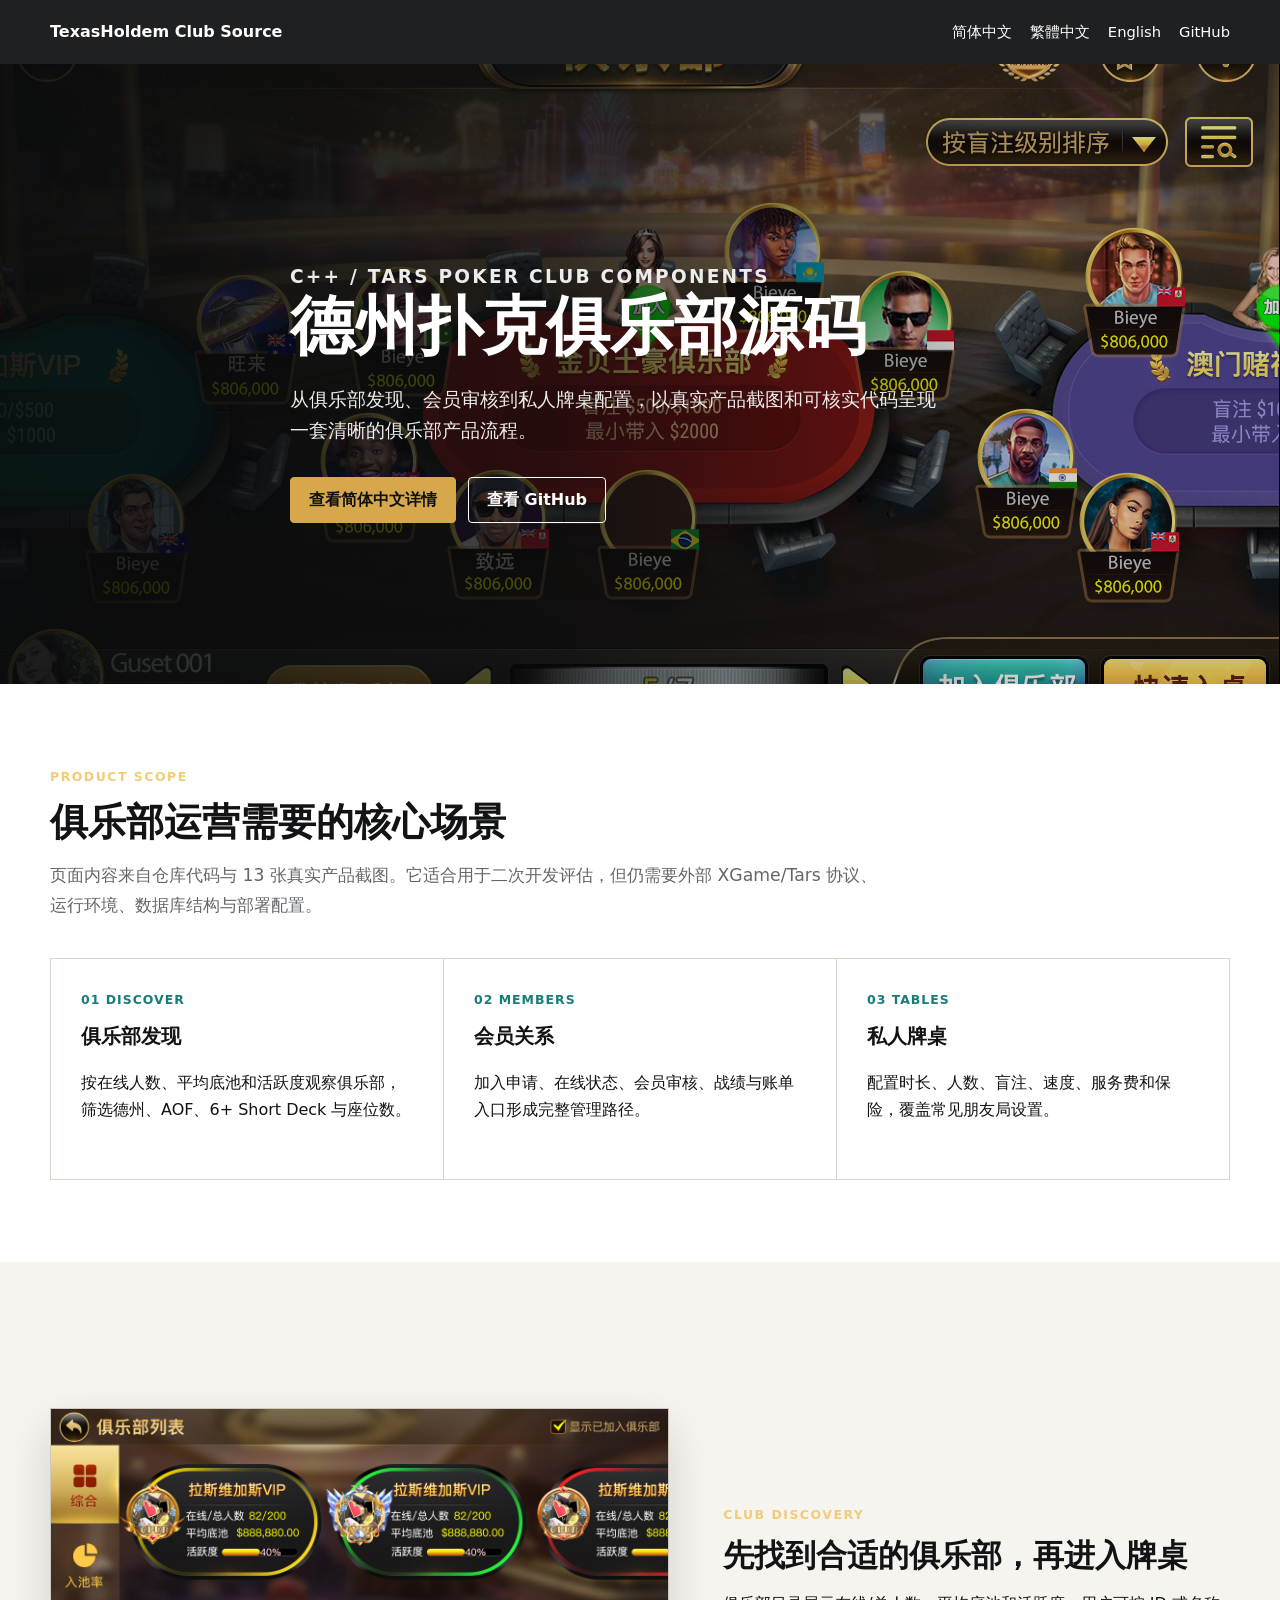
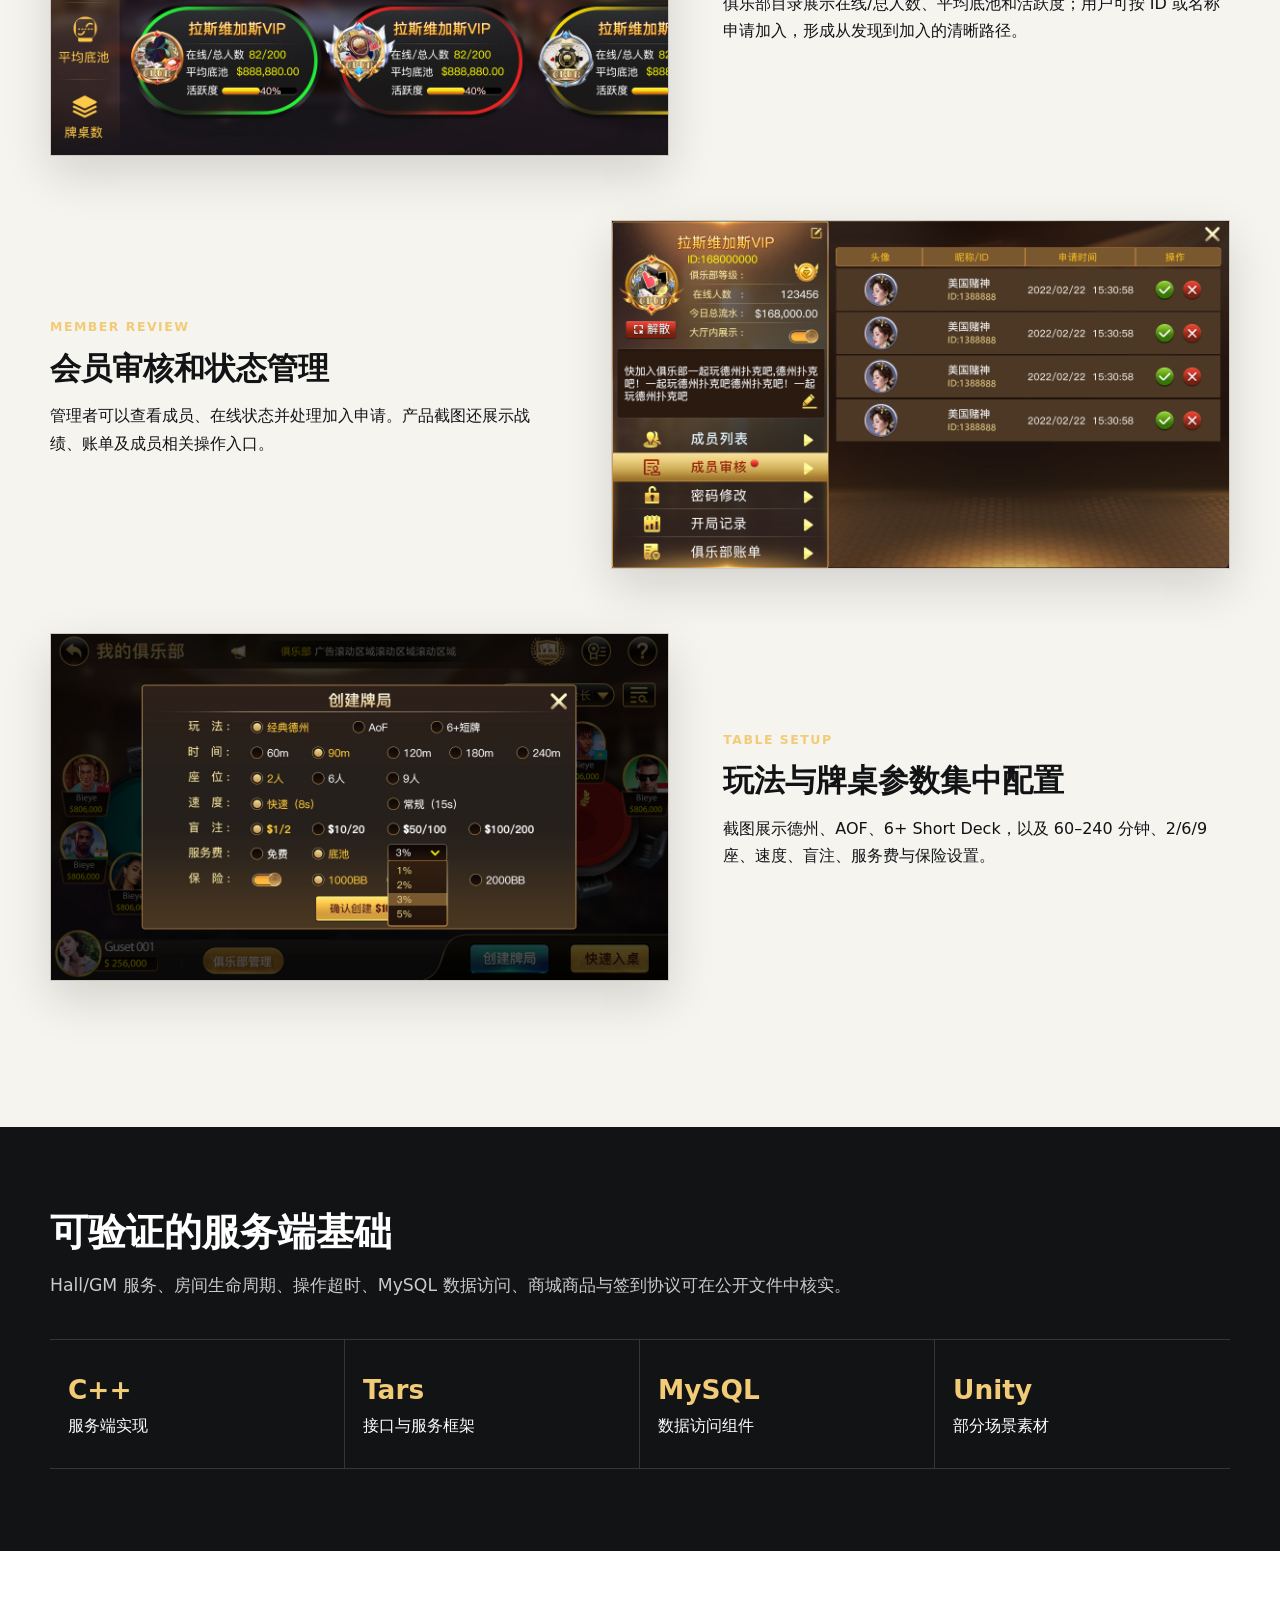
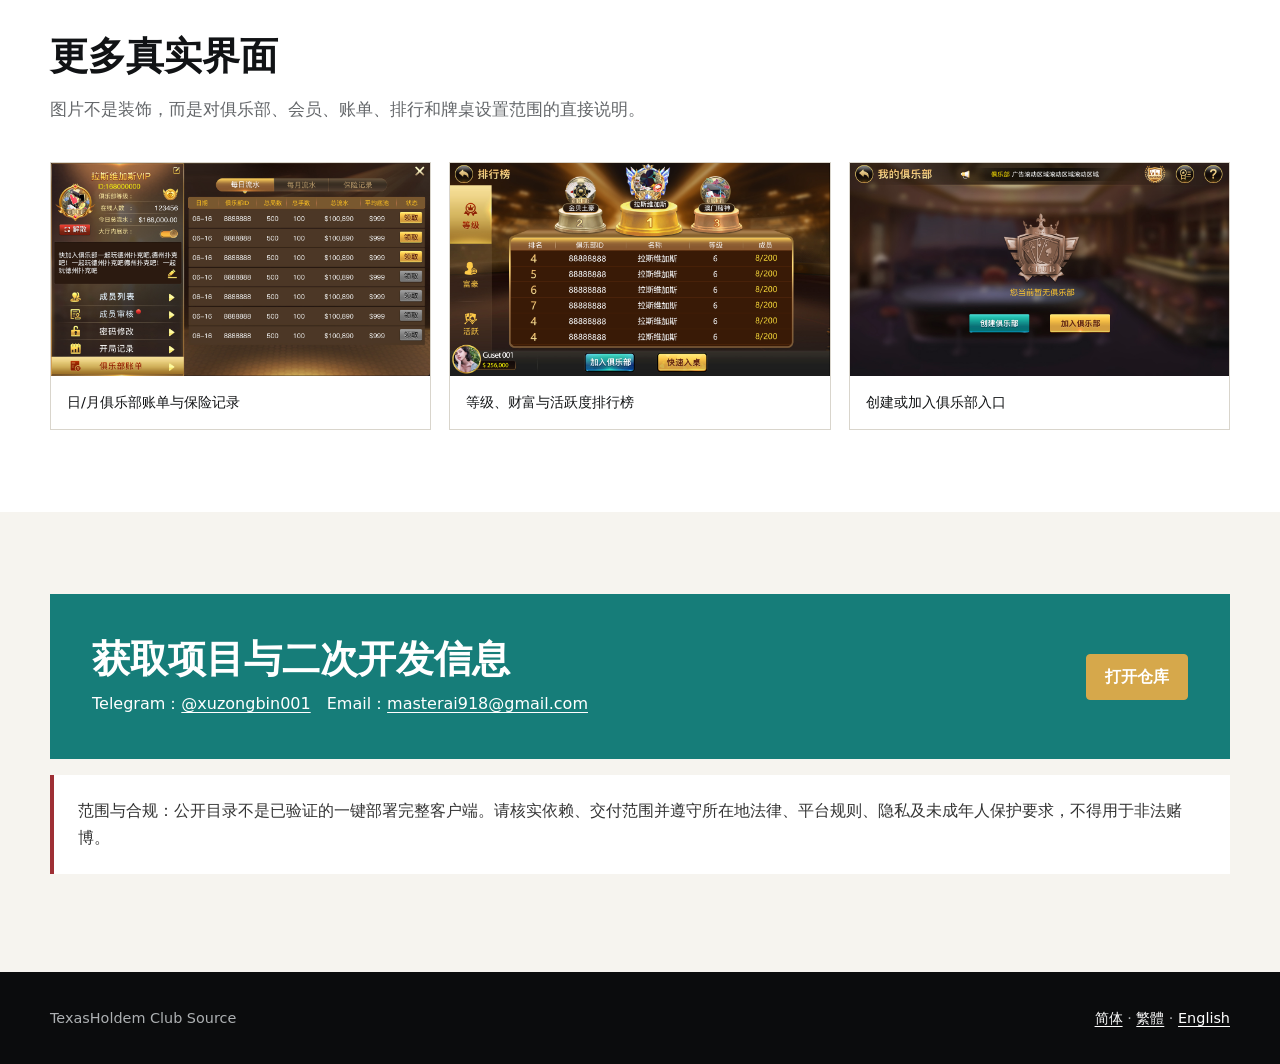
<file: docs/index.html>
<!doctype html>
<html lang="zh-CN"><head><meta charset="utf-8">
  <meta name="google-site-verification" content="rrp5Uvgzi-1-rMxUBfhV3wjlNrFqzwnqiA4e3qsOLEM" /><meta name="viewport" content="width=device-width,initial-scale=1">
<title>德州扑克俱乐部源码 | 会员与私人牌局</title>
<meta name="description" content="德州扑克俱乐部源码图文介绍：俱乐部大厅、会员审核、账单、排行榜、私人牌桌、AOF与短牌设置，以及C++/Tars服务端模块。">
<meta name="robots" content="index,follow,max-image-preview:large"><link rel="canonical" href="https://masterai-top.github.io/TexasHoldem-Club-Source/">
<link rel="alternate" hreflang="zh-CN" href="https://masterai-top.github.io/TexasHoldem-Club-Source/zh-cn/"><link rel="alternate" hreflang="zh-TW" href="https://masterai-top.github.io/TexasHoldem-Club-Source/zh-tw/"><link rel="alternate" hreflang="en" href="https://masterai-top.github.io/TexasHoldem-Club-Source/en/"><link rel="alternate" hreflang="x-default" href="https://masterai-top.github.io/TexasHoldem-Club-Source/"><link rel="stylesheet" href="assets/style.css">
<meta property="og:type" content="website"><meta property="og:title" content="德州扑克俱乐部源码"><meta property="og:description" content="会员、账单、排行榜、私人牌桌与C++/Tars服务端的真实产品图文介绍。"><meta property="og:image" content="https://masterai-top.github.io/TexasHoldem-Club-Source/assets/screenshots/01.jpg"><meta property="og:url" content="https://masterai-top.github.io/TexasHoldem-Club-Source/">
<script type="application/ld+json">{"@context":"https://schema.org","@type":"SoftwareSourceCode","name":"德州扑克俱乐部源码","description":"俱乐部大厅、会员、私人牌桌及C++/Tars服务端源码项目。","url":"https://masterai-top.github.io/TexasHoldem-Club-Source/","codeRepository":"https://github.com/masterai-top/TexasHoldem-Club-Source","programmingLanguage":["C++","Tars IDL"],"image":"https://masterai-top.github.io/TexasHoldem-Club-Source/assets/screenshots/01.jpg"}</script></head>
<body><nav class="topbar"><div class="wrap"><a class="brand" href="./">TexasHoldem Club Source</a><div class="nav"><a href="zh-cn/">简体中文</a><a href="zh-tw/">繁體中文</a><a href="en/">English</a><a href="https://github.com/masterai-top/TexasHoldem-Club-Source">GitHub</a></div></div></nav>
<header class="hero"><div class="wrap hero-content"><p class="eyebrow">C++ / Tars Poker Club Components</p><h1>德州扑克俱乐部源码</h1><p>从俱乐部发现、会员审核到私人牌桌配置，以真实产品截图和可核实代码呈现一套清晰的俱乐部产品流程。</p><div class="actions"><a class="button" href="zh-cn/">查看简体中文详情</a><a class="button secondary" href="https://github.com/masterai-top/TexasHoldem-Club-Source">查看 GitHub</a></div></div></header>
<main><section class="section white"><div class="wrap"><p class="eyebrow">Product Scope</p><h2>俱乐部运营需要的核心场景</h2><p class="lead">页面内容来自仓库代码与 13 张真实产品截图。它适合用于二次开发评估，但仍需要外部 XGame/Tars 协议、运行环境、数据库结构与部署配置。</p><div class="feature-grid"><article class="feature"><b>01 Discover</b><h3>俱乐部发现</h3><p>按在线人数、平均底池和活跃度观察俱乐部，筛选德州、AOF、6+ Short Deck 与座位数。</p></article><article class="feature"><b>02 Members</b><h3>会员关系</h3><p>加入申请、在线状态、会员审核、战绩与账单入口形成完整管理路径。</p></article><article class="feature"><b>03 Tables</b><h3>私人牌桌</h3><p>配置时长、人数、盲注、速度、服务费和保险，覆盖常见朋友局设置。</p></article></div></div></section>
<section class="section"><div class="wrap"><div class="story"><div class="story-media"><img src="assets/screenshots/04.jpg" alt="德州扑克俱乐部列表人数底池与活跃度" loading="lazy"></div><div class="story-copy"><p class="eyebrow">Club Discovery</p><h3>先找到合适的俱乐部，再进入牌桌</h3><p>俱乐部目录展示在线/总人数、平均底池和活跃度；用户可按 ID 或名称申请加入，形成从发现到加入的清晰路径。</p></div></div><div class="story reverse"><div class="story-media"><img src="assets/screenshots/06.jpg" alt="德州扑克俱乐部会员申请审核" loading="lazy"></div><div class="story-copy"><p class="eyebrow">Member Review</p><h3>会员审核和状态管理</h3><p>管理者可以查看成员、在线状态并处理加入申请。产品截图还展示战绩、账单及成员相关操作入口。</p></div></div><div class="story"><div class="story-media"><img src="assets/screenshots/13.jpg" alt="德州扑克私人局创建牌桌配置" loading="lazy"></div><div class="story-copy"><p class="eyebrow">Table Setup</p><h3>玩法与牌桌参数集中配置</h3><p>截图展示德州、AOF、6+ Short Deck，以及 60–240 分钟、2/6/9 座、速度、盲注、服务费与保险设置。</p></div></div></div></section>
<section class="section dark"><div class="wrap"><h2>可验证的服务端基础</h2><p class="lead">Hall/GM 服务、房间生命周期、操作超时、MySQL 数据访问、商城商品与签到协议可在公开文件中核实。</p><div class="metric-row"><div class="metric"><strong>C++</strong>服务端实现</div><div class="metric"><strong>Tars</strong>接口与服务框架</div><div class="metric"><strong>MySQL</strong>数据访问组件</div><div class="metric"><strong>Unity</strong>部分场景素材</div></div></div></section>
<section class="section white"><div class="wrap"><h2>更多真实界面</h2><p class="lead">图片不是装饰，而是对俱乐部、会员、账单、排行和牌桌设置范围的直接说明。</p><div class="gallery"><figure><img src="assets/screenshots/07.jpg" alt="俱乐部日月账单和保险记录" loading="lazy"><figcaption>日/月俱乐部账单与保险记录</figcaption></figure><figure><img src="assets/screenshots/10.jpg" alt="俱乐部等级财富活跃排行榜" loading="lazy"><figcaption>等级、财富与活跃度排行榜</figcaption></figure><figure><img src="assets/screenshots/12.jpg" alt="创建或加入德州扑克俱乐部" loading="lazy"><figcaption>创建或加入俱乐部入口</figcaption></figure></div></div></section>
<section class="section"><div class="wrap"><div class="contact"><div><h2>获取项目与二次开发信息</h2><p>Telegram：<a href="https://t.me/xuzongbin001">@xuzongbin001</a>　Email：<a href="mailto:masterai918@gmail.com">masterai918@gmail.com</a></p></div><a class="button" href="https://github.com/masterai-top/TexasHoldem-Club-Source">打开仓库</a></div><p class="scope">范围与合规：公开目录不是已验证的一键部署完整客户端。请核实依赖、交付范围并遵守所在地法律、平台规则、隐私及未成年人保护要求，不得用于非法赌博。</p></div></section></main>
<footer class="footer"><div class="wrap"><span>TexasHoldem Club Source</span><span><a href="zh-cn/">简体</a> · <a href="zh-tw/">繁體</a> · <a href="en/">English</a></span></div></footer></body></html>
</file>
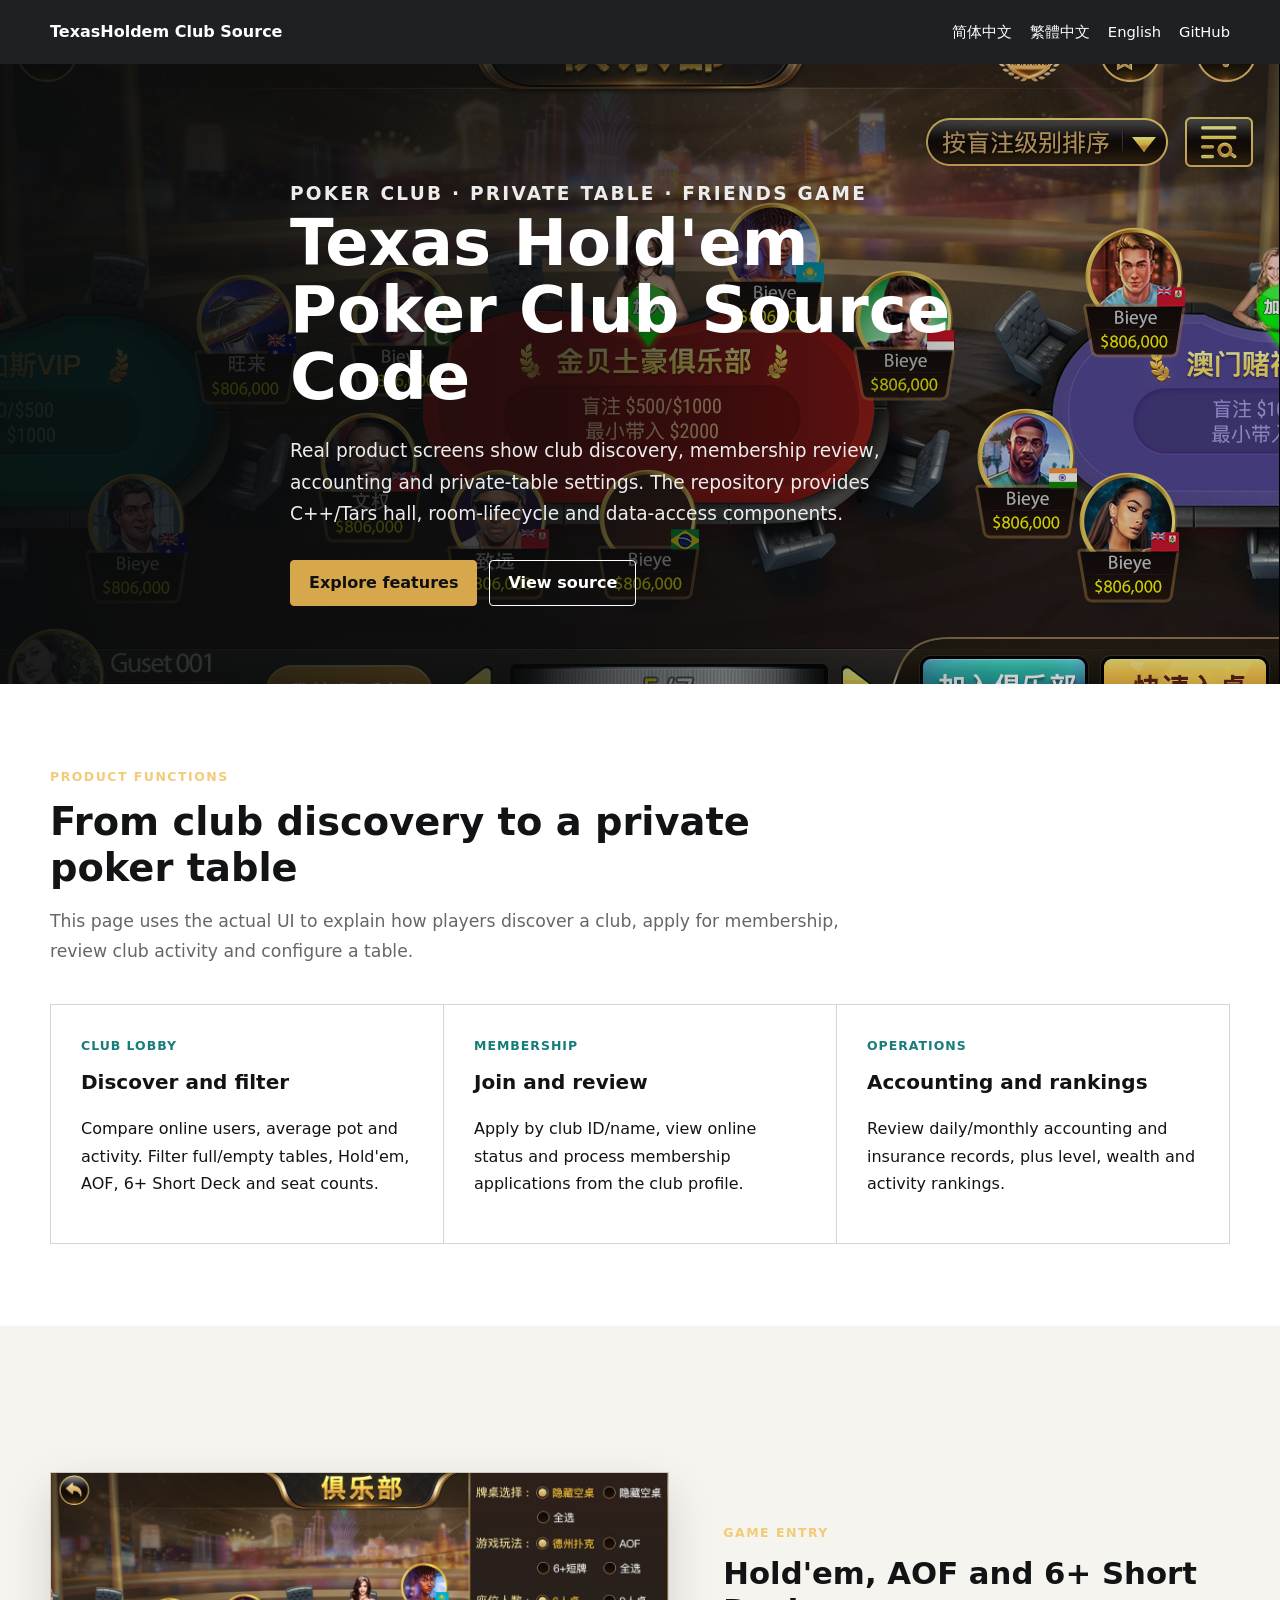
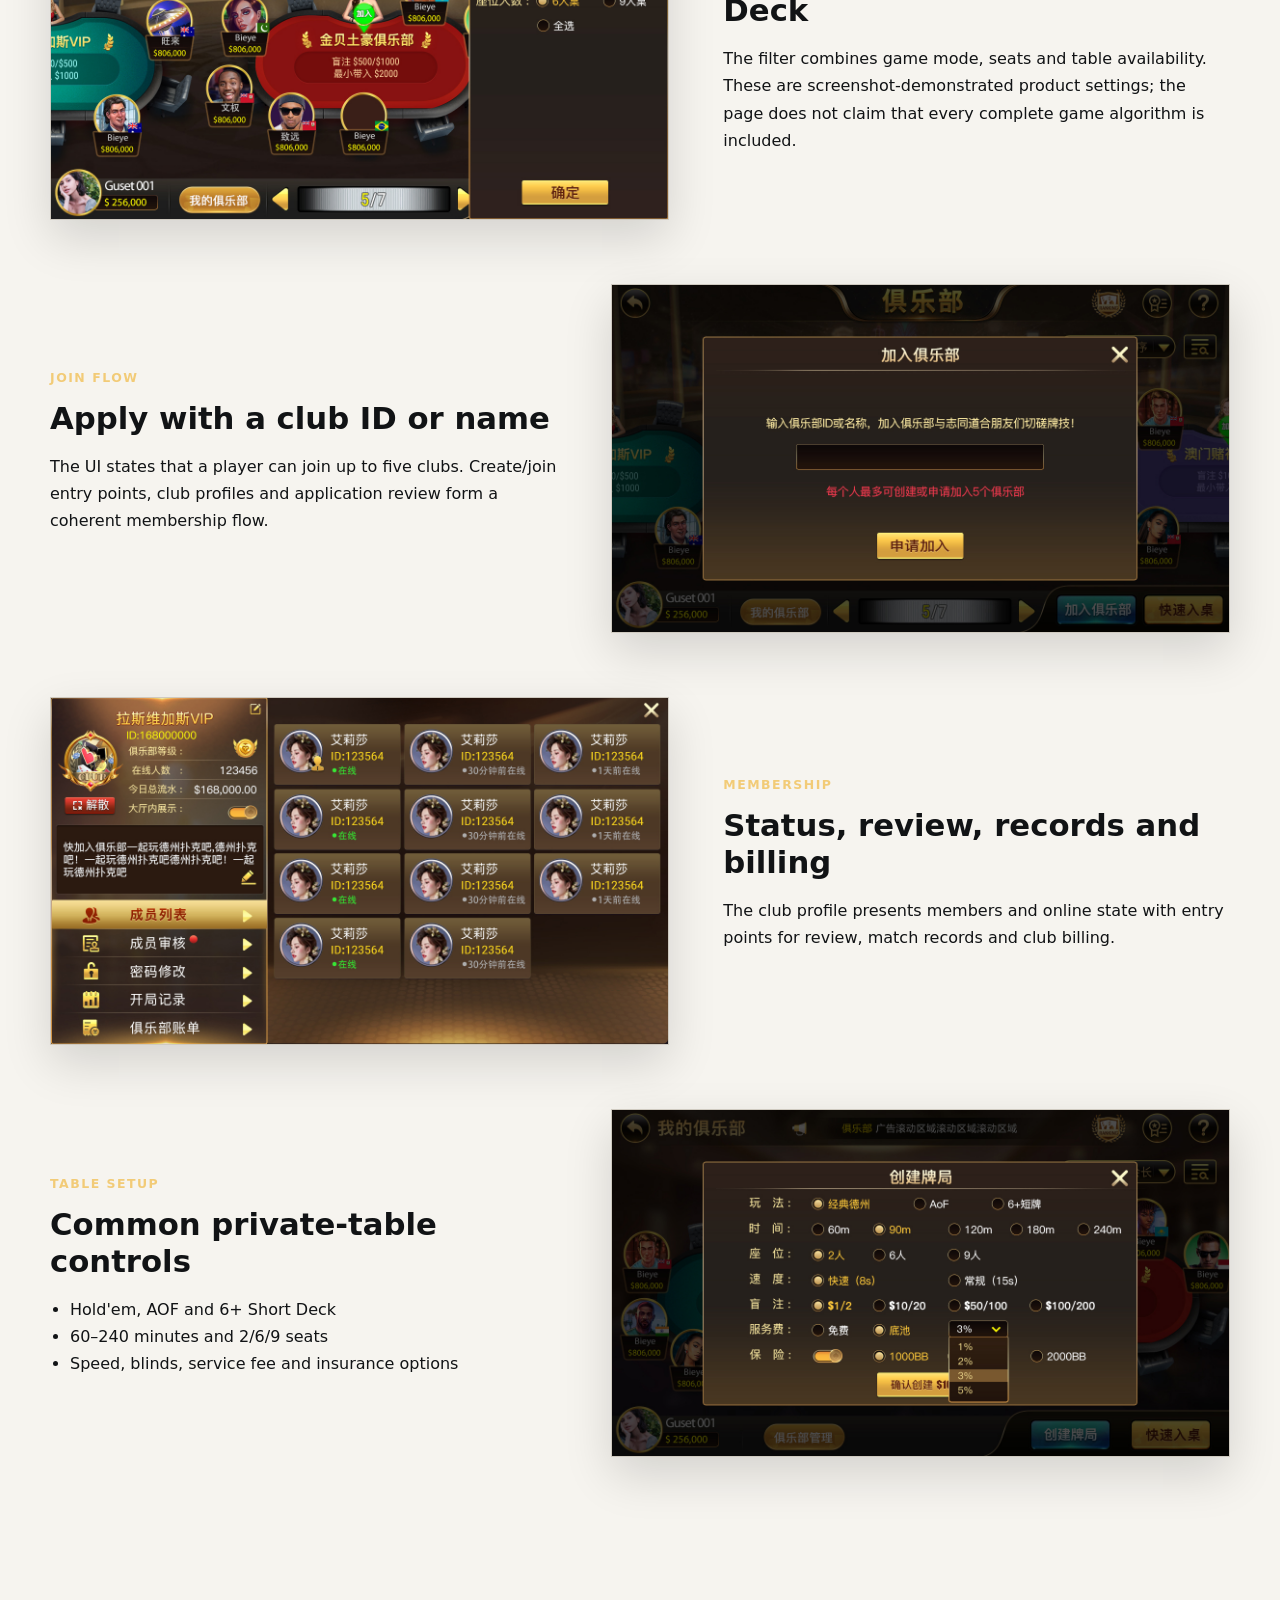
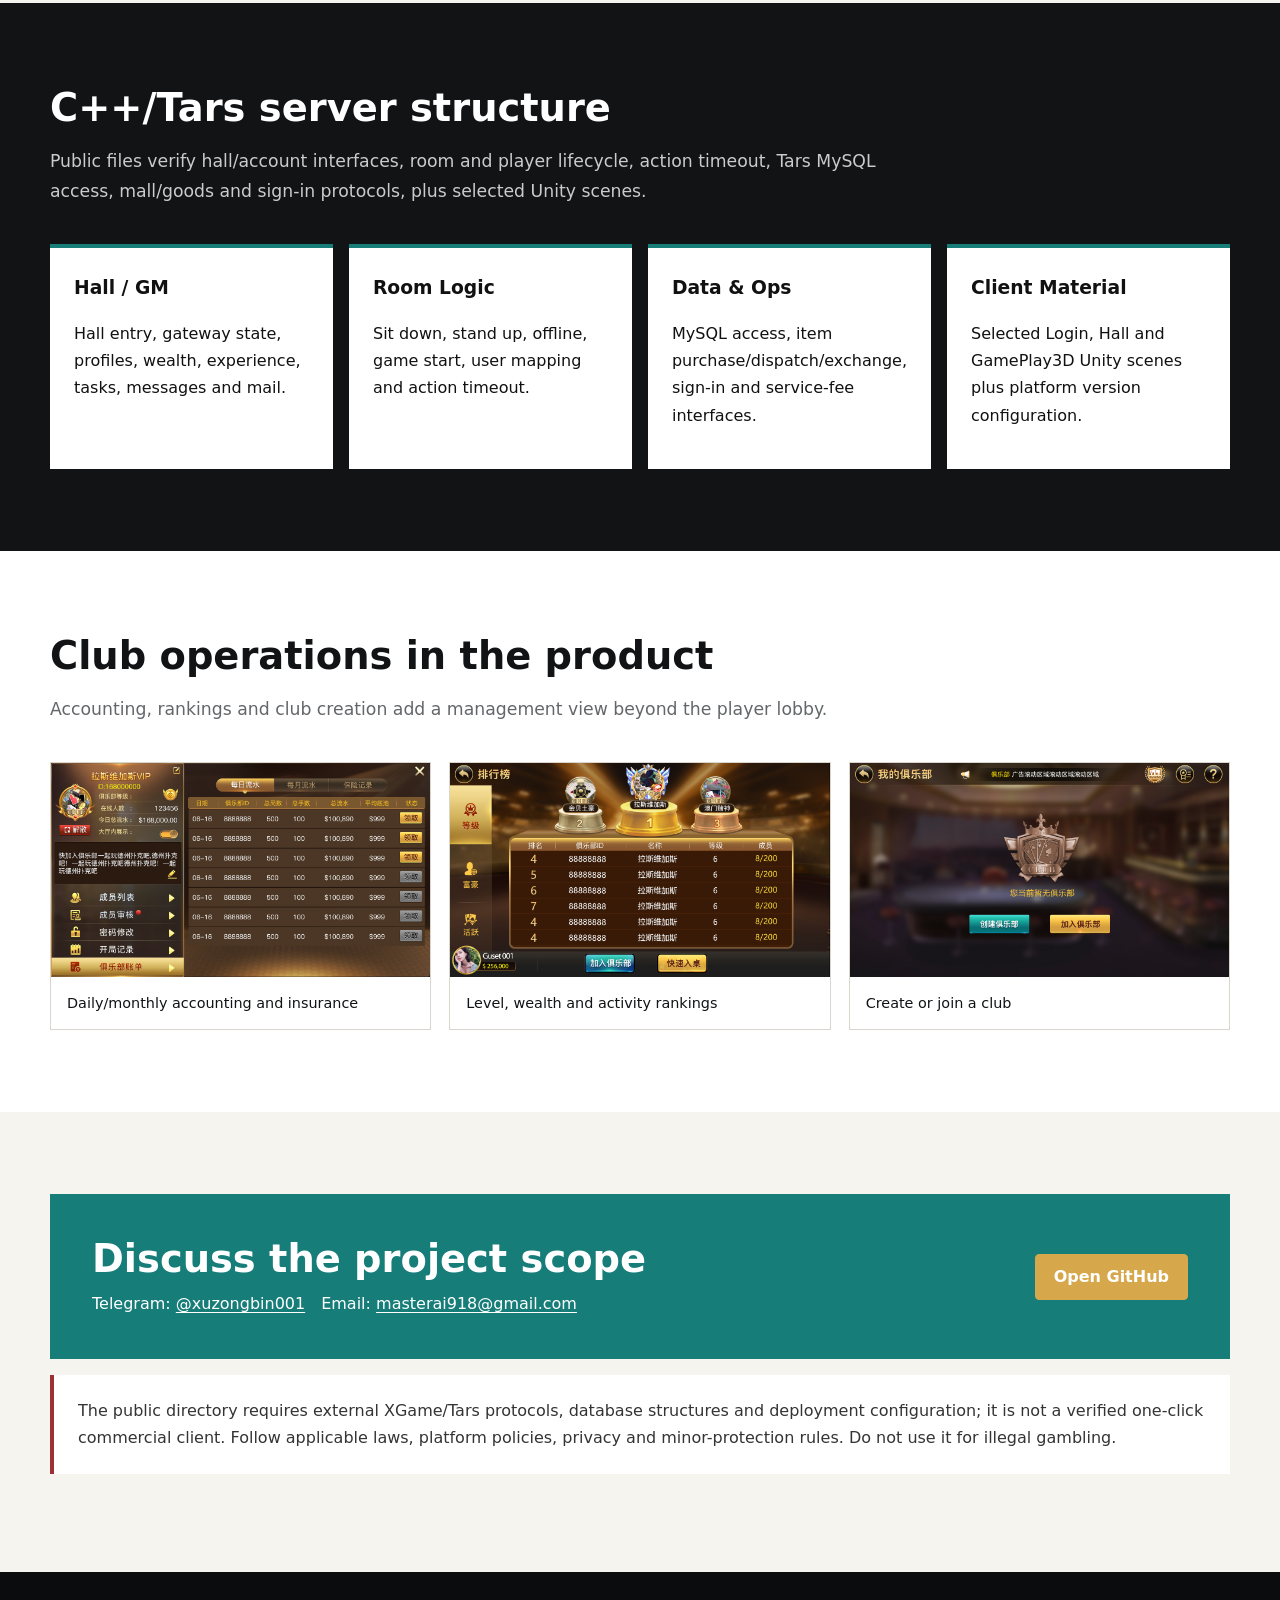
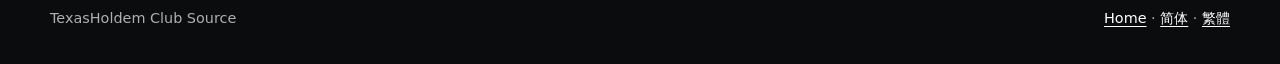
<file: docs/en/index.html>
<!doctype html><html lang="en"><head><meta charset="utf-8"><meta name="viewport" content="width=device-width,initial-scale=1"><title>Poker Club Source Code | C++ Tars</title><meta name="description" content="Texas Holdem poker club source code with real screens for club discovery, membership review, accounting, rankings, private tables, AOF and short deck settings."><meta name="robots" content="index,follow,max-image-preview:large"><link rel="canonical" href="https://masterai-top.github.io/TexasHoldem-Club-Source/en/"><link rel="alternate" hreflang="zh-CN" href="https://masterai-top.github.io/TexasHoldem-Club-Source/zh-cn/"><link rel="alternate" hreflang="zh-TW" href="https://masterai-top.github.io/TexasHoldem-Club-Source/zh-tw/"><link rel="alternate" hreflang="en" href="https://masterai-top.github.io/TexasHoldem-Club-Source/en/"><link rel="alternate" hreflang="x-default" href="https://masterai-top.github.io/TexasHoldem-Club-Source/"><link rel="stylesheet" href="../assets/style.css"><meta property="og:title" content="Poker Club Source Code"><meta property="og:image" content="https://masterai-top.github.io/TexasHoldem-Club-Source/assets/screenshots/11.jpg"></head>
<body><nav class="topbar"><div class="wrap"><a class="brand" href="../">TexasHoldem Club Source</a><div class="nav"><a href="../zh-cn/">简体中文</a><a href="../zh-tw/">繁體中文</a><a href="./">English</a><a href="https://github.com/masterai-top/TexasHoldem-Club-Source">GitHub</a></div></div></nav><header class="hero"><div class="wrap hero-content"><p class="eyebrow">Poker Club · Private Table · Friends Game</p><h1>Texas Hold'em Poker Club Source Code</h1><p>Real product screens show club discovery, membership review, accounting and private-table settings. The repository provides C++/Tars hall, room-lifecycle and data-access components.</p><div class="actions"><a class="button" href="#features">Explore features</a><a class="button secondary" href="https://github.com/masterai-top/TexasHoldem-Club-Source">View source</a></div></div></header>
<main><section class="section white" id="features"><div class="wrap"><p class="eyebrow">Product Functions</p><h2>From club discovery to a private poker table</h2><p class="lead">This page uses the actual UI to explain how players discover a club, apply for membership, review club activity and configure a table.</p><div class="feature-grid"><article class="feature"><b>Club Lobby</b><h3>Discover and filter</h3><p>Compare online users, average pot and activity. Filter full/empty tables, Hold'em, AOF, 6+ Short Deck and seat counts.</p></article><article class="feature"><b>Membership</b><h3>Join and review</h3><p>Apply by club ID/name, view online status and process membership applications from the club profile.</p></article><article class="feature"><b>Operations</b><h3>Accounting and rankings</h3><p>Review daily/monthly accounting and insurance records, plus level, wealth and activity rankings.</p></article></div></div></section>
<section class="section"><div class="wrap"><div class="story"><div class="story-media"><img src="../assets/screenshots/02.jpg" alt="Poker club Holdem AOF short deck and seat filters"></div><div class="story-copy"><p class="eyebrow">Game Entry</p><h3>Hold'em, AOF and 6+ Short Deck</h3><p>The filter combines game mode, seats and table availability. These are screenshot-demonstrated product settings; the page does not claim that every complete game algorithm is included.</p></div></div><div class="story reverse"><div class="story-media"><img src="../assets/screenshots/03.jpg" alt="Join a poker club by ID or name"></div><div class="story-copy"><p class="eyebrow">Join Flow</p><h3>Apply with a club ID or name</h3><p>The UI states that a player can join up to five clubs. Create/join entry points, club profiles and application review form a coherent membership flow.</p></div></div><div class="story"><div class="story-media"><img src="../assets/screenshots/05.jpg" alt="Poker club member list and management entries"></div><div class="story-copy"><p class="eyebrow">Membership</p><h3>Status, review, records and billing</h3><p>The club profile presents members and online state with entry points for review, match records and club billing.</p></div></div><div class="story reverse"><div class="story-media"><img src="../assets/screenshots/13.jpg" alt="Texas Holdem private table blinds seats and service fee settings"></div><div class="story-copy"><p class="eyebrow">Table Setup</p><h3>Common private-table controls</h3><ul><li>Hold'em, AOF and 6+ Short Deck</li><li>60–240 minutes and 2/6/9 seats</li><li>Speed, blinds, service fee and insurance options</li></ul></div></div></div></section>
<section class="section dark"><div class="wrap"><h2>C++/Tars server structure</h2><p class="lead">Public files verify hall/account interfaces, room and player lifecycle, action timeout, Tars MySQL access, mall/goods and sign-in protocols, plus selected Unity scenes.</p><div class="architecture"><article class="layer"><h3>Hall / GM</h3><p>Hall entry, gateway state, profiles, wealth, experience, tasks, messages and mail.</p></article><article class="layer"><h3>Room Logic</h3><p>Sit down, stand up, offline, game start, user mapping and action timeout.</p></article><article class="layer"><h3>Data & Ops</h3><p>MySQL access, item purchase/dispatch/exchange, sign-in and service-fee interfaces.</p></article><article class="layer"><h3>Client Material</h3><p>Selected Login, Hall and GamePlay3D Unity scenes plus platform version configuration.</p></article></div></div></section>
<section class="section white"><div class="wrap"><h2>Club operations in the product</h2><p class="lead">Accounting, rankings and club creation add a management view beyond the player lobby.</p><div class="gallery"><figure><img src="../assets/screenshots/07.jpg" alt="Poker club daily monthly accounting and insurance"><figcaption>Daily/monthly accounting and insurance</figcaption></figure><figure><img src="../assets/screenshots/10.jpg" alt="Poker club level wealth and activity rankings"><figcaption>Level, wealth and activity rankings</figcaption></figure><figure><img src="../assets/screenshots/12.jpg" alt="Create or join a Texas Holdem poker club"><figcaption>Create or join a club</figcaption></figure></div></div></section>
<section class="section"><div class="wrap"><div class="contact"><div><h2>Discuss the project scope</h2><p>Telegram: <a href="https://t.me/xuzongbin001">@xuzongbin001</a>　Email: <a href="mailto:masterai918@gmail.com">masterai918@gmail.com</a></p></div><a class="button" href="https://github.com/masterai-top/TexasHoldem-Club-Source">Open GitHub</a></div><p class="scope">The public directory requires external XGame/Tars protocols, database structures and deployment configuration; it is not a verified one-click commercial client. Follow applicable laws, platform policies, privacy and minor-protection rules. Do not use it for illegal gambling.</p></div></section></main><footer class="footer"><div class="wrap"><span>TexasHoldem Club Source</span><span><a href="../">Home</a> · <a href="../zh-cn/">简体</a> · <a href="../zh-tw/">繁體</a></span></div></footer></body></html>
</file>
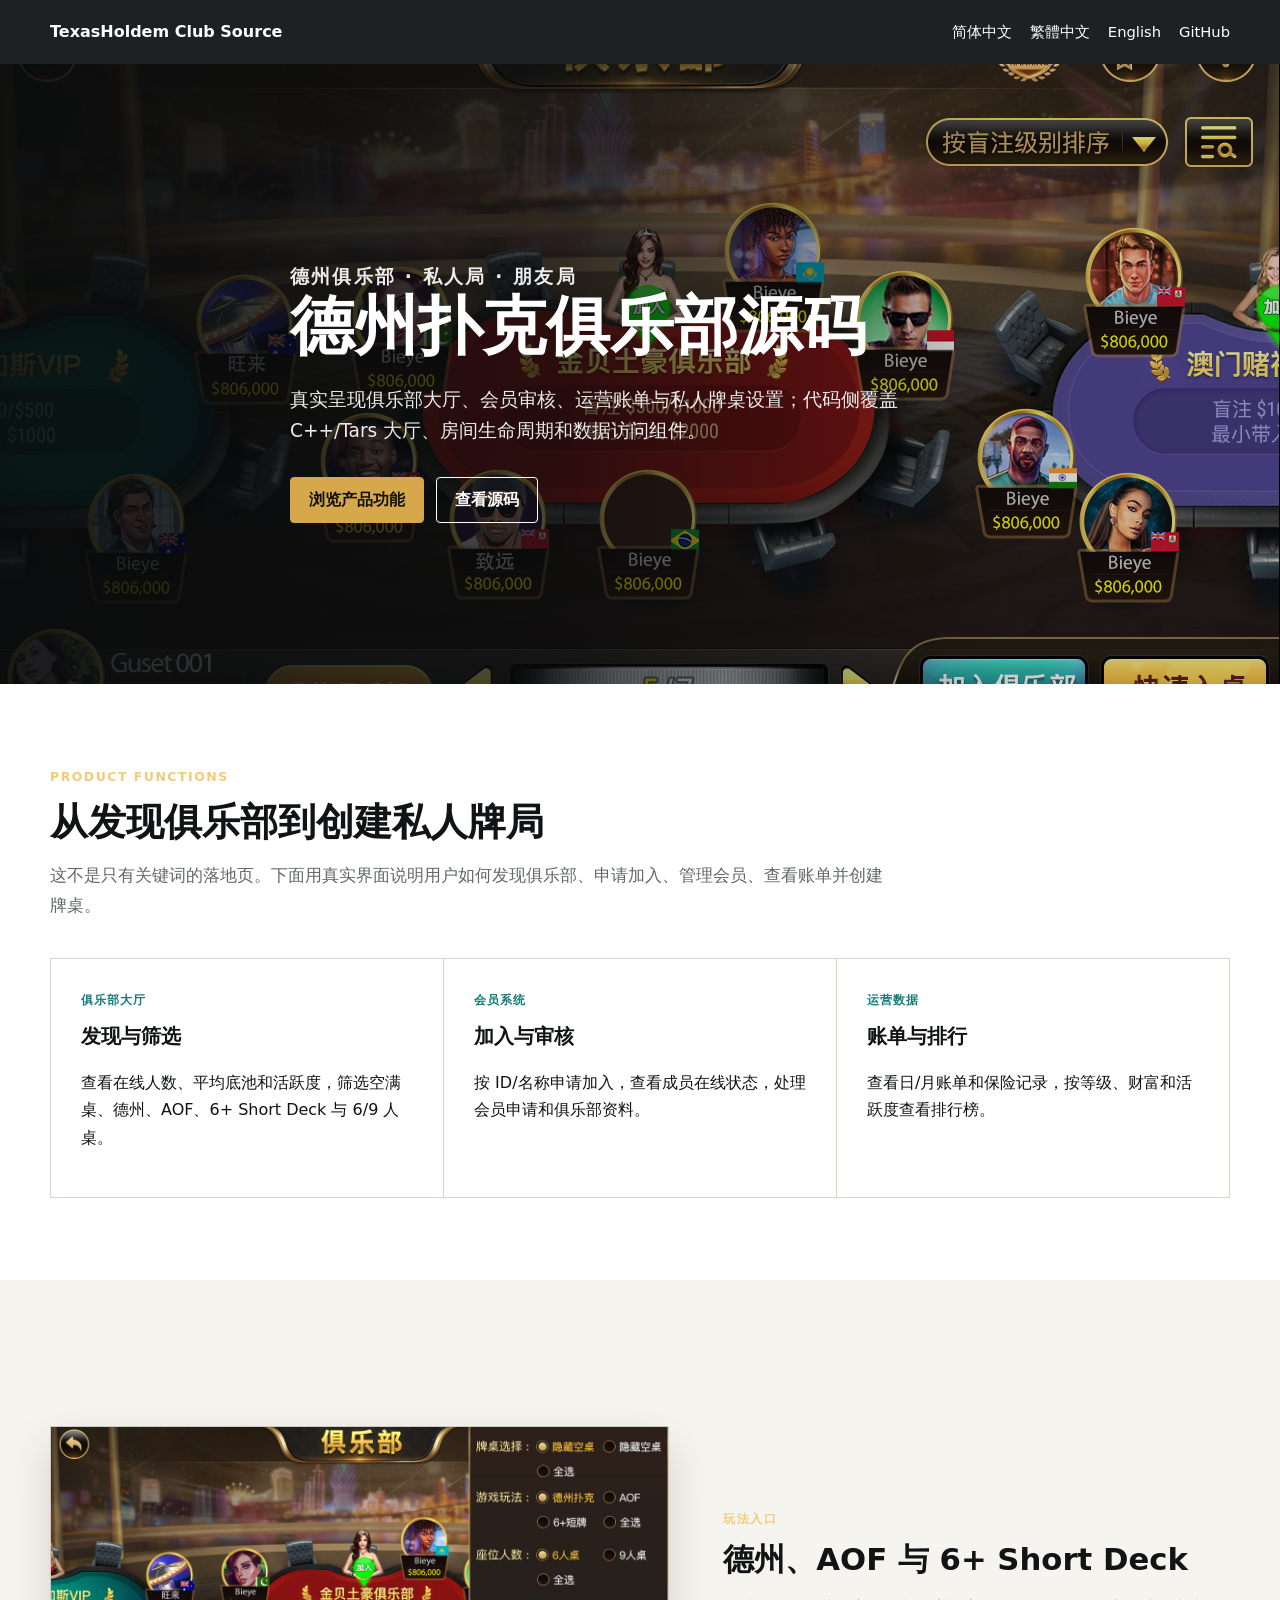
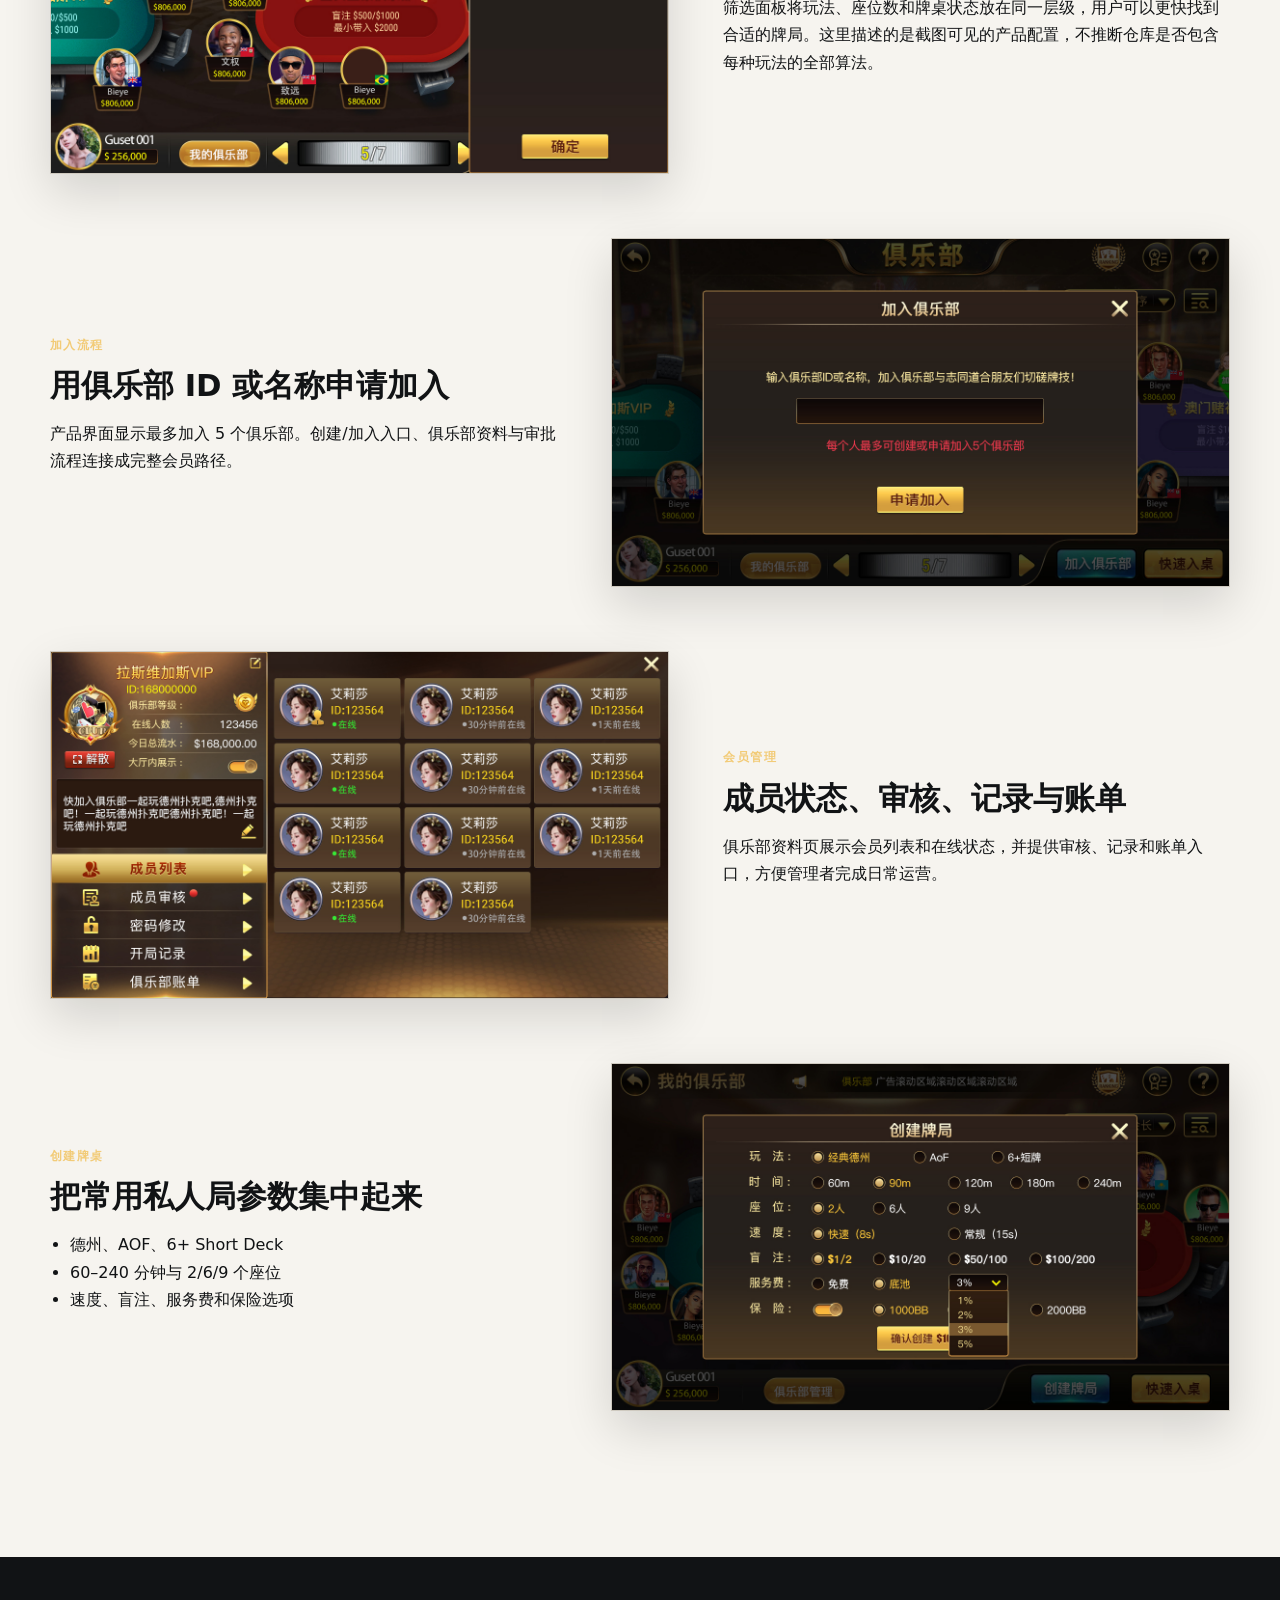
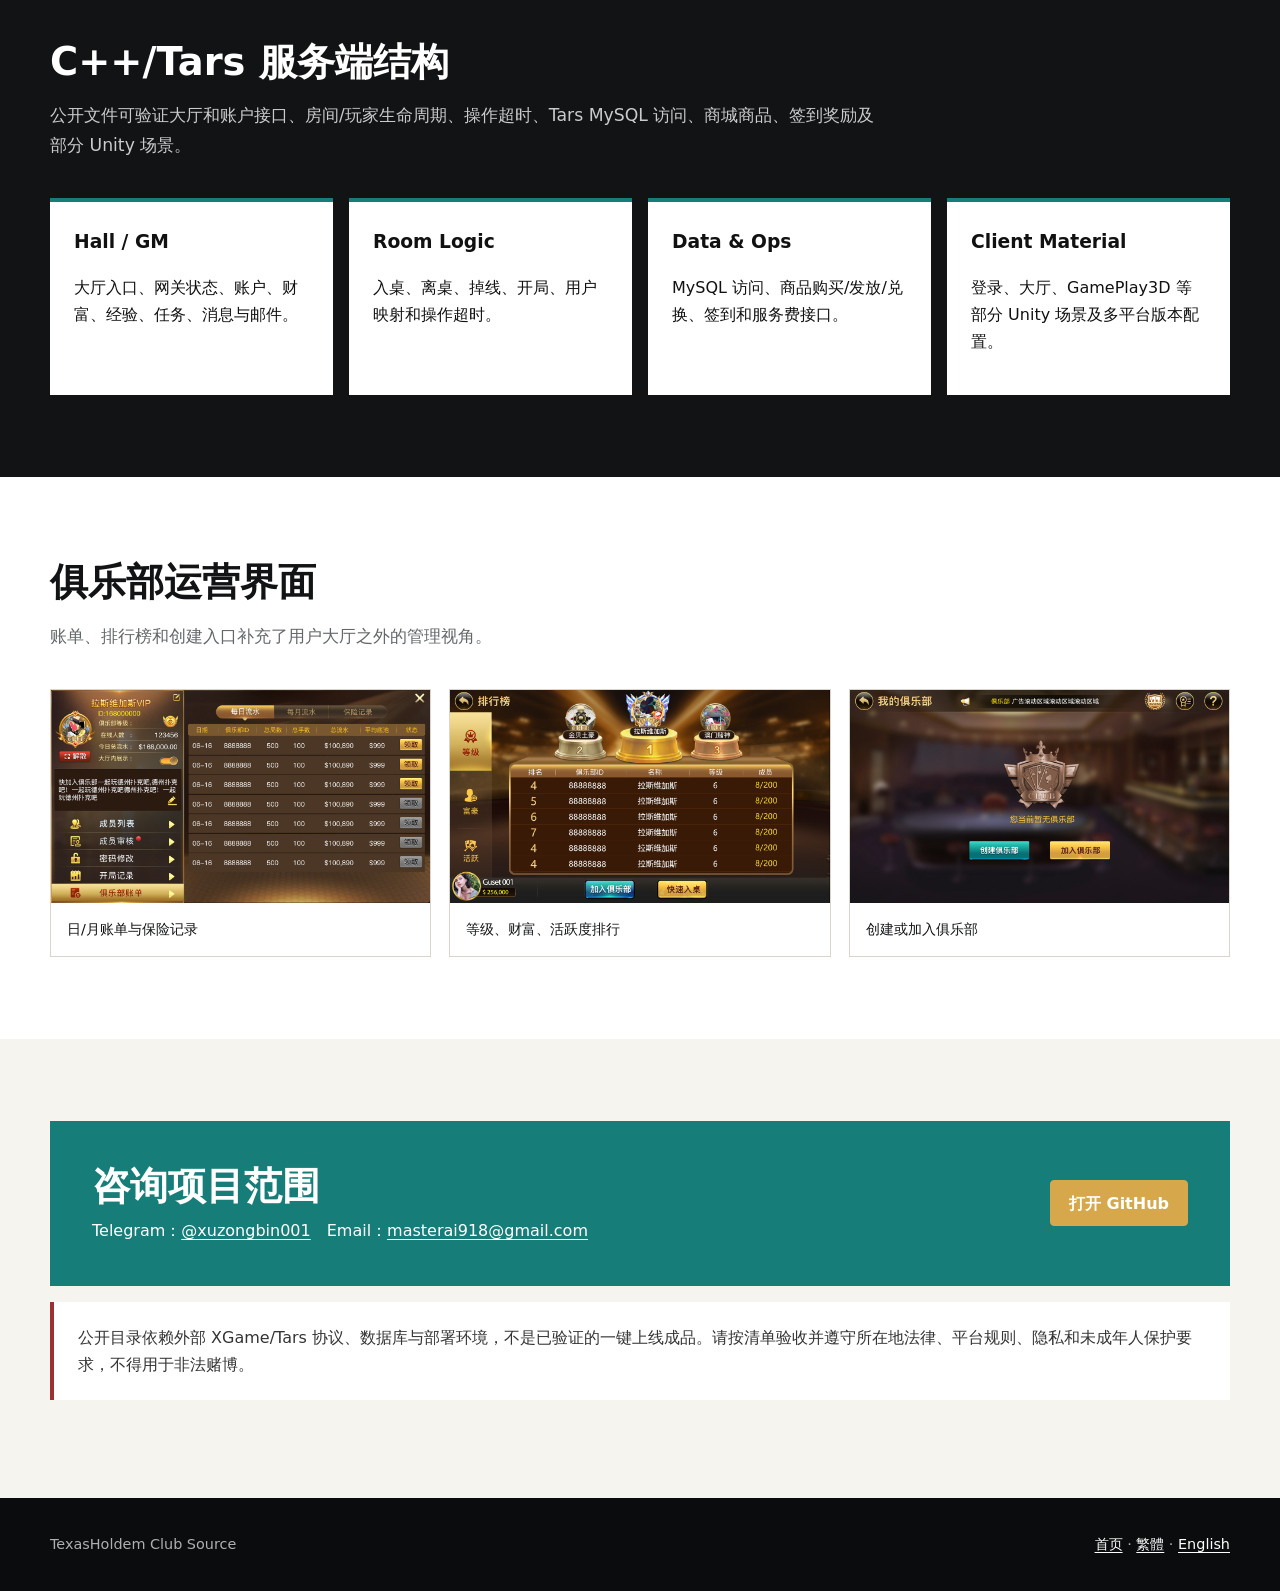
<file: docs/zh-cn/index.html>
<!doctype html>
<html lang="zh-CN"><head><meta charset="utf-8"><meta name="viewport" content="width=device-width,initial-scale=1"><title>德州扑克俱乐部源码 | 私人局与会员系统</title><meta name="description" content="德州扑克俱乐部源码：真实展示大厅、会员审核、账单、排行榜、私人牌桌、AOF与短牌设置，并介绍C++/Tars服务端结构。"><meta name="robots" content="index,follow,max-image-preview:large"><link rel="canonical" href="https://masterai-top.github.io/TexasHoldem-Club-Source/zh-cn/"><link rel="alternate" hreflang="zh-CN" href="https://masterai-top.github.io/TexasHoldem-Club-Source/zh-cn/"><link rel="alternate" hreflang="zh-TW" href="https://masterai-top.github.io/TexasHoldem-Club-Source/zh-tw/"><link rel="alternate" hreflang="en" href="https://masterai-top.github.io/TexasHoldem-Club-Source/en/"><link rel="alternate" hreflang="x-default" href="https://masterai-top.github.io/TexasHoldem-Club-Source/"><link rel="stylesheet" href="../assets/style.css"><meta property="og:title" content="德州扑克俱乐部源码"><meta property="og:image" content="https://masterai-top.github.io/TexasHoldem-Club-Source/assets/screenshots/11.jpg"></head>
<body><nav class="topbar"><div class="wrap"><a class="brand" href="../">TexasHoldem Club Source</a><div class="nav"><a href="./">简体中文</a><a href="../zh-tw/">繁體中文</a><a href="../en/">English</a><a href="https://github.com/masterai-top/TexasHoldem-Club-Source">GitHub</a></div></div></nav><header class="hero"><div class="wrap hero-content"><p class="eyebrow">德州俱乐部 · 私人局 · 朋友局</p><h1>德州扑克俱乐部源码</h1><p>真实呈现俱乐部大厅、会员审核、运营账单与私人牌桌设置；代码侧覆盖 C++/Tars 大厅、房间生命周期和数据访问组件。</p><div class="actions"><a class="button" href="#features">浏览产品功能</a><a class="button secondary" href="https://github.com/masterai-top/TexasHoldem-Club-Source">查看源码</a></div></div></header>
<main><section class="section white" id="features"><div class="wrap"><p class="eyebrow">Product Functions</p><h2>从发现俱乐部到创建私人牌局</h2><p class="lead">这不是只有关键词的落地页。下面用真实界面说明用户如何发现俱乐部、申请加入、管理会员、查看账单并创建牌桌。</p><div class="feature-grid"><article class="feature"><b>俱乐部大厅</b><h3>发现与筛选</h3><p>查看在线人数、平均底池和活跃度，筛选空满桌、德州、AOF、6+ Short Deck 与 6/9 人桌。</p></article><article class="feature"><b>会员系统</b><h3>加入与审核</h3><p>按 ID/名称申请加入，查看成员在线状态，处理会员申请和俱乐部资料。</p></article><article class="feature"><b>运营数据</b><h3>账单与排行</h3><p>查看日/月账单和保险记录，按等级、财富和活跃度查看排行榜。</p></article></div></div></section>
<section class="section"><div class="wrap"><div class="story"><div class="story-media"><img src="../assets/screenshots/02.jpg" alt="德州扑克俱乐部大厅玩法与座位筛选" loading="lazy"></div><div class="story-copy"><p class="eyebrow">玩法入口</p><h3>德州、AOF 与 6+ Short Deck</h3><p>筛选面板将玩法、座位数和牌桌状态放在同一层级，用户可以更快找到合适的牌局。这里描述的是截图可见的产品配置，不推断仓库是否包含每种玩法的全部算法。</p></div></div><div class="story reverse"><div class="story-media"><img src="../assets/screenshots/03.jpg" alt="按编号或名称加入德州扑克俱乐部" loading="lazy"></div><div class="story-copy"><p class="eyebrow">加入流程</p><h3>用俱乐部 ID 或名称申请加入</h3><p>产品界面显示最多加入 5 个俱乐部。创建/加入入口、俱乐部资料与审批流程连接成完整会员路径。</p></div></div><div class="story"><div class="story-media"><img src="../assets/screenshots/05.jpg" alt="德州扑克俱乐部会员列表与运营入口" loading="lazy"></div><div class="story-copy"><p class="eyebrow">会员管理</p><h3>成员状态、审核、记录与账单</h3><p>俱乐部资料页展示会员列表和在线状态，并提供审核、记录和账单入口，方便管理者完成日常运营。</p></div></div><div class="story reverse"><div class="story-media"><img src="../assets/screenshots/13.jpg" alt="德州扑克私人局牌桌玩法盲注和服务费设置" loading="lazy"></div><div class="story-copy"><p class="eyebrow">创建牌桌</p><h3>把常用私人局参数集中起来</h3><ul><li>德州、AOF、6+ Short Deck</li><li>60–240 分钟与 2/6/9 个座位</li><li>速度、盲注、服务费和保险选项</li></ul></div></div></div></section>
<section class="section dark"><div class="wrap"><h2>C++/Tars 服务端结构</h2><p class="lead">公开文件可验证大厅和账户接口、房间/玩家生命周期、操作超时、Tars MySQL 访问、商城商品、签到奖励及部分 Unity 场景。</p><div class="architecture"><article class="layer"><h3>Hall / GM</h3><p>大厅入口、网关状态、账户、财富、经验、任务、消息与邮件。</p></article><article class="layer"><h3>Room Logic</h3><p>入桌、离桌、掉线、开局、用户映射和操作超时。</p></article><article class="layer"><h3>Data & Ops</h3><p>MySQL 访问、商品购买/发放/兑换、签到和服务费接口。</p></article><article class="layer"><h3>Client Material</h3><p>登录、大厅、GamePlay3D 等部分 Unity 场景及多平台版本配置。</p></article></div></div></section>
<section class="section white"><div class="wrap"><h2>俱乐部运营界面</h2><p class="lead">账单、排行榜和创建入口补充了用户大厅之外的管理视角。</p><div class="gallery"><figure><img src="../assets/screenshots/07.jpg" alt="德州扑克俱乐部日月账单保险记录"><figcaption>日/月账单与保险记录</figcaption></figure><figure><img src="../assets/screenshots/10.jpg" alt="德州扑克俱乐部排行榜"><figcaption>等级、财富、活跃度排行</figcaption></figure><figure><img src="../assets/screenshots/12.jpg" alt="创建或加入德州扑克俱乐部"><figcaption>创建或加入俱乐部</figcaption></figure></div></div></section>
<section class="section"><div class="wrap"><div class="contact"><div><h2>咨询项目范围</h2><p>Telegram：<a href="https://t.me/xuzongbin001">@xuzongbin001</a>　Email：<a href="mailto:masterai918@gmail.com">masterai918@gmail.com</a></p></div><a class="button" href="https://github.com/masterai-top/TexasHoldem-Club-Source">打开 GitHub</a></div><p class="scope">公开目录依赖外部 XGame/Tars 协议、数据库与部署环境，不是已验证的一键上线成品。请按清单验收并遵守所在地法律、平台规则、隐私和未成年人保护要求，不得用于非法赌博。</p></div></section></main><footer class="footer"><div class="wrap"><span>TexasHoldem Club Source</span><span><a href="../">首页</a> · <a href="../zh-tw/">繁體</a> · <a href="../en/">English</a></span></div></footer></body></html>
</file>
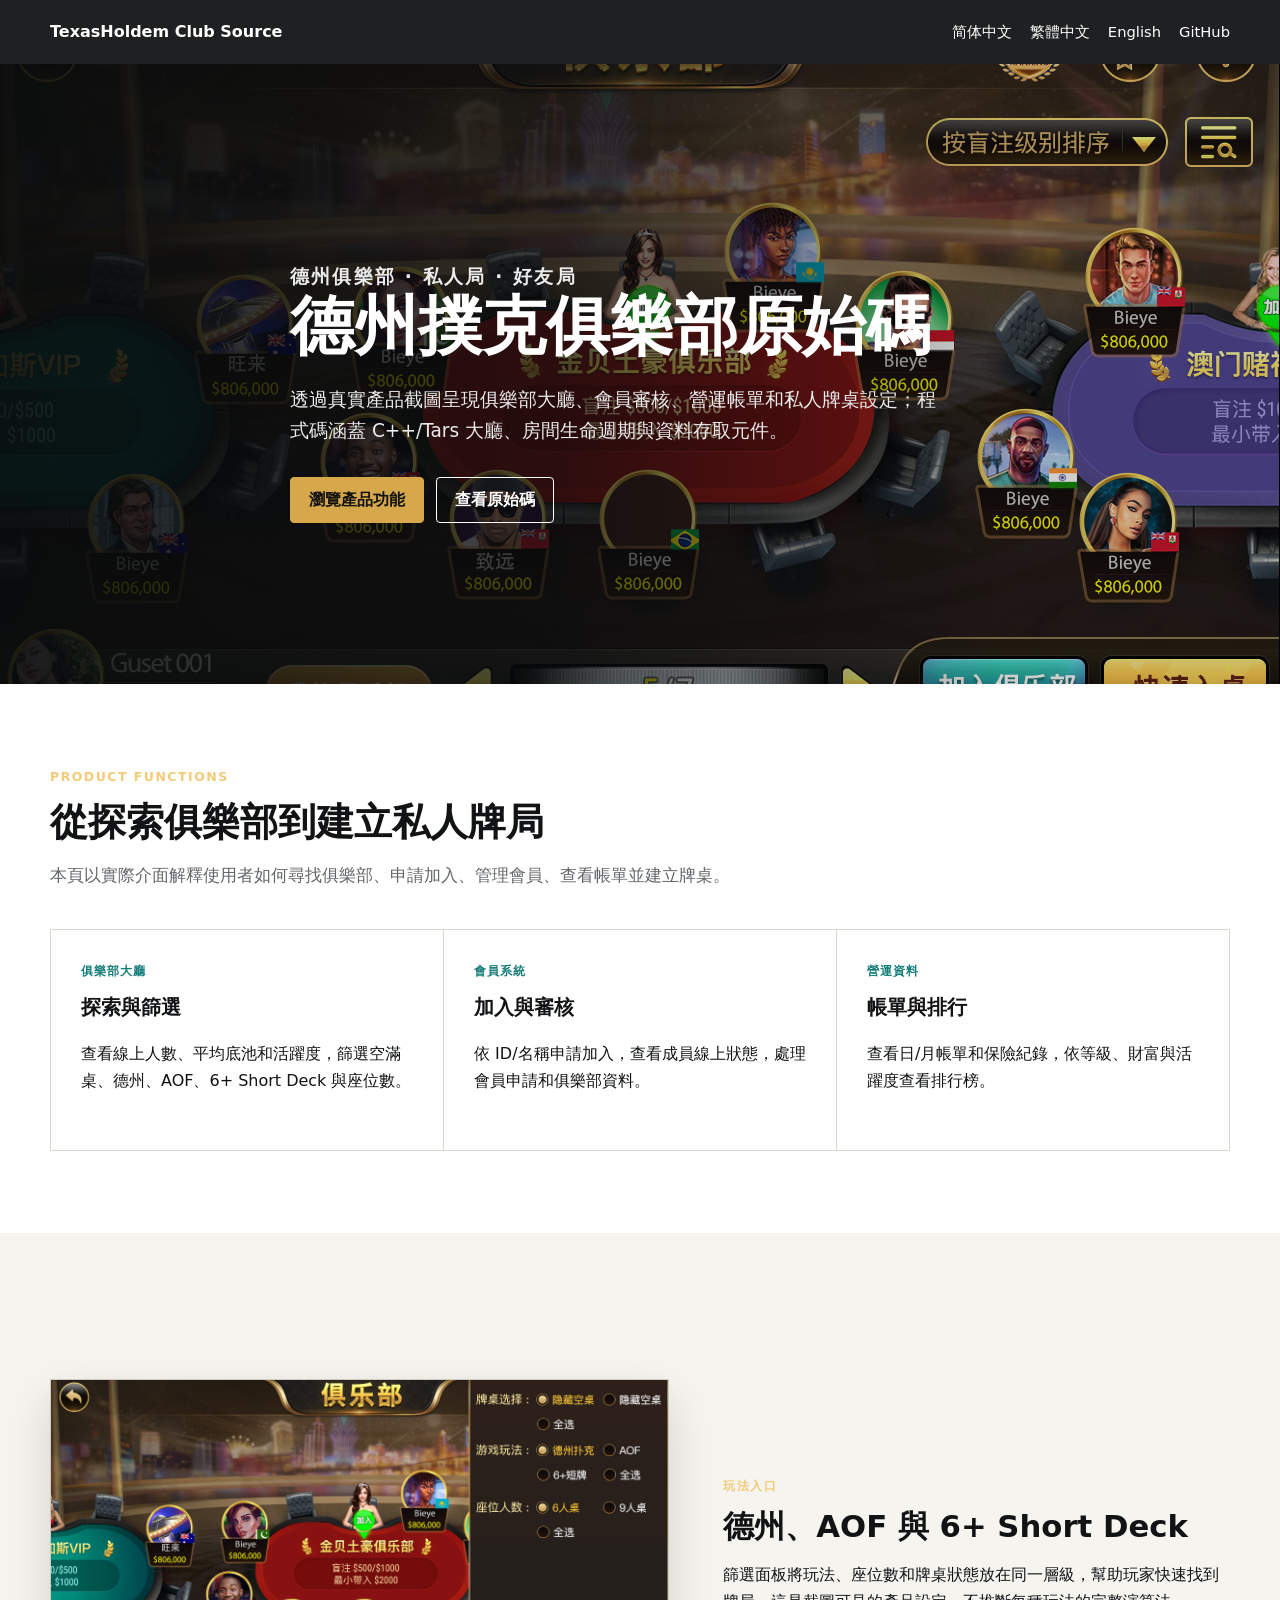
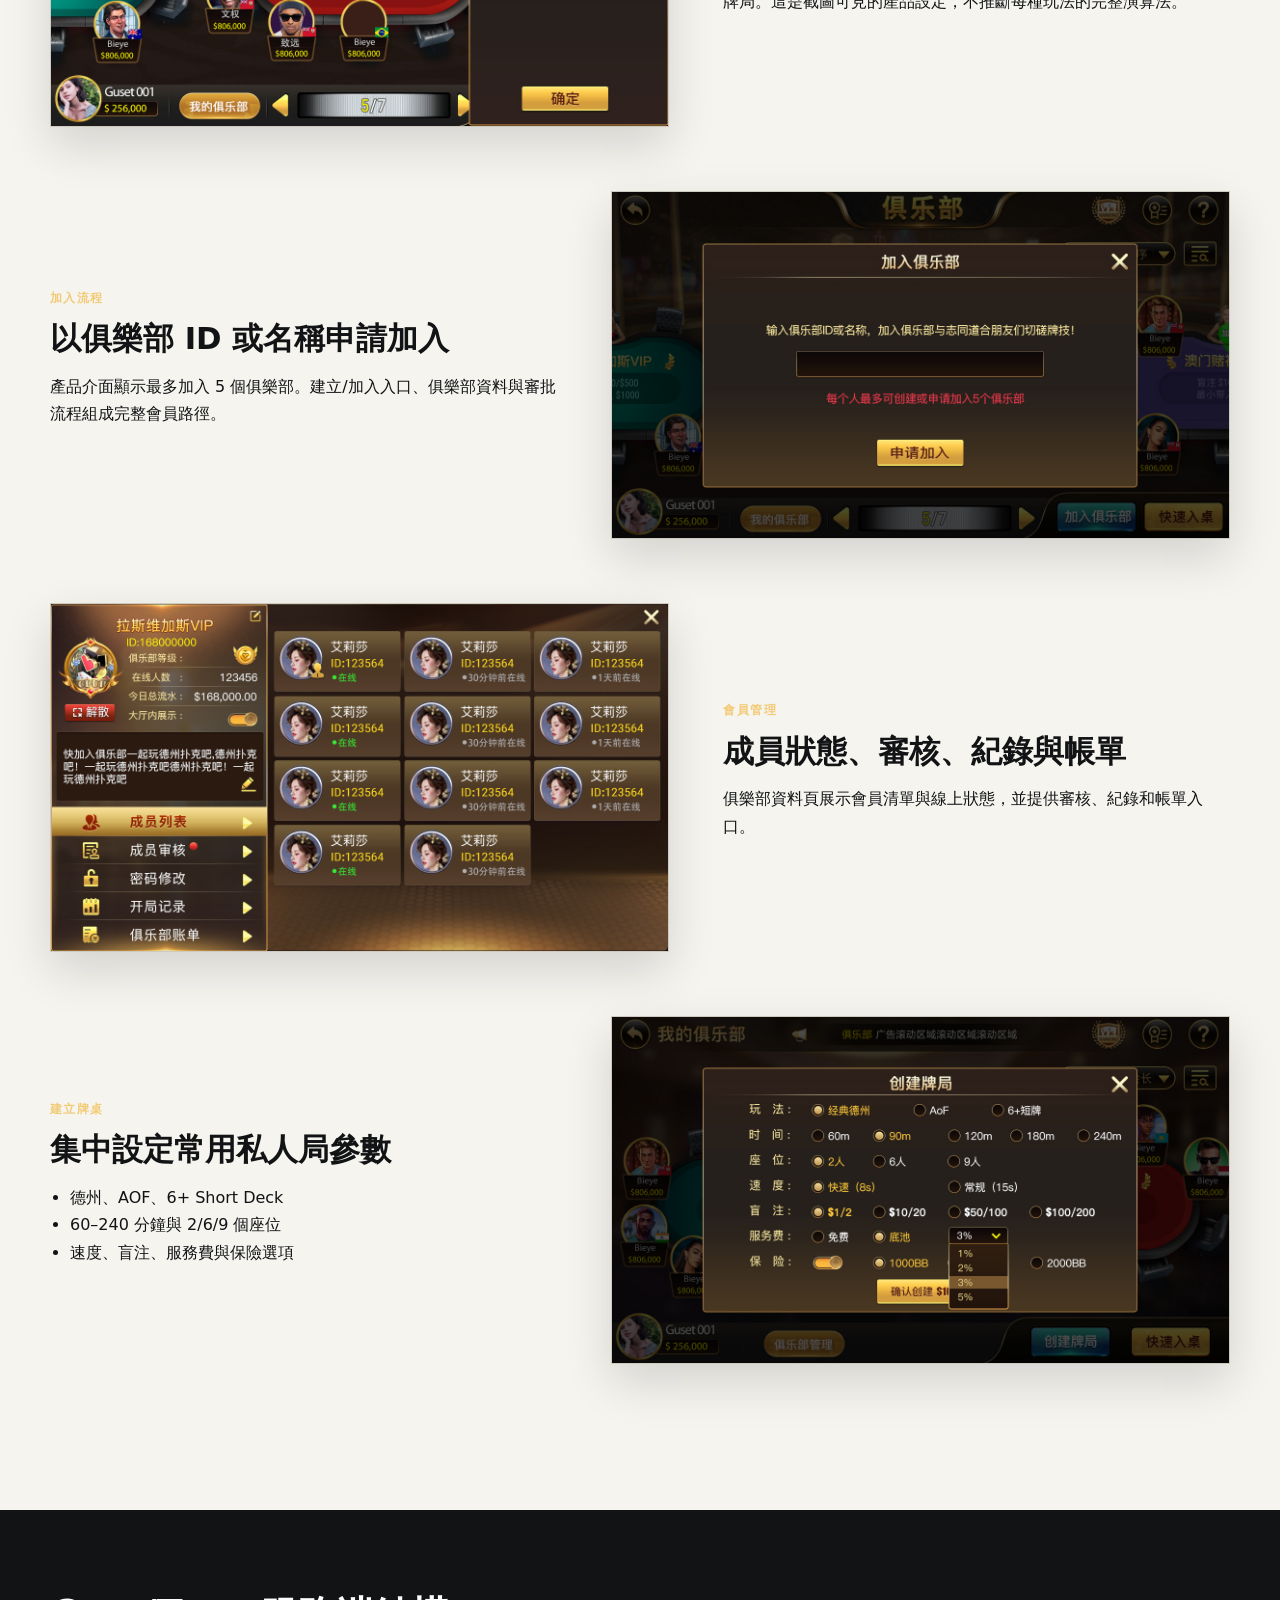
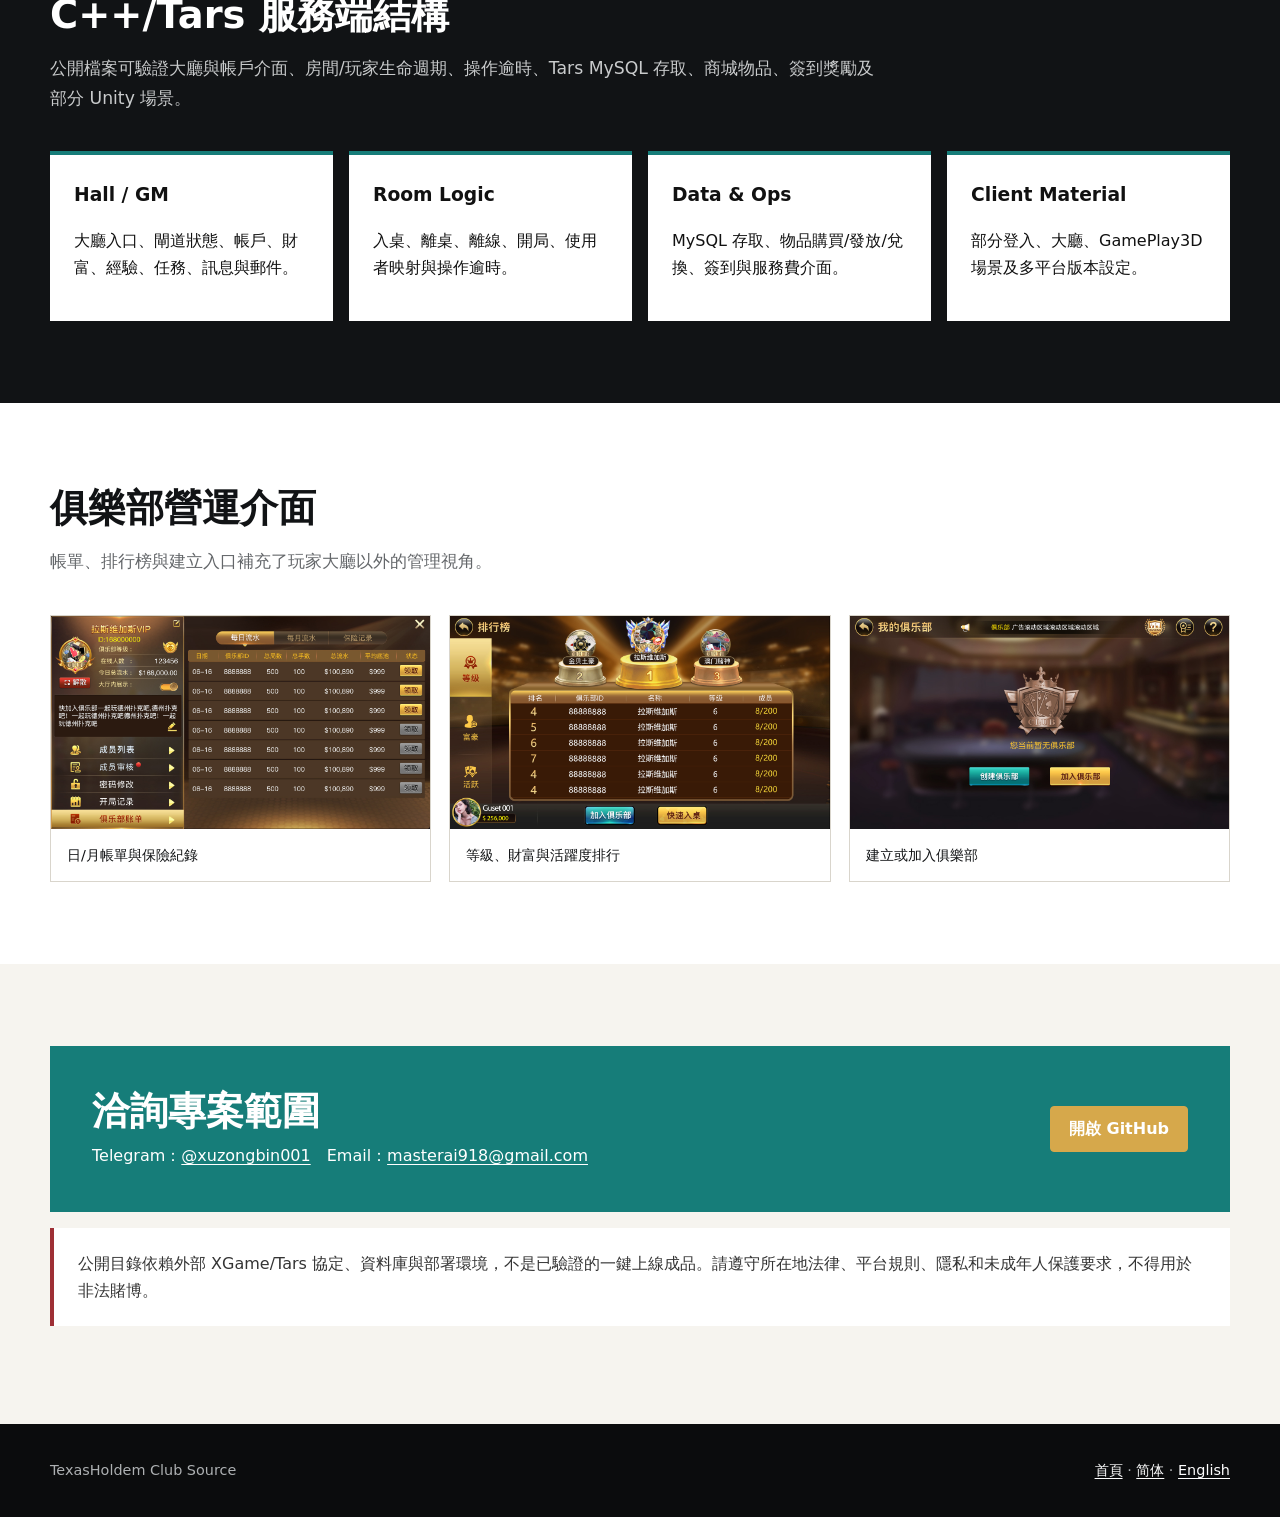
<file: docs/zh-tw/index.html>
<!doctype html><html lang="zh-TW"><head><meta charset="utf-8"><meta name="viewport" content="width=device-width,initial-scale=1"><title>德州撲克俱樂部原始碼 | 私人局與會員系統</title><meta name="description" content="德州撲克俱樂部原始碼圖文介紹：俱樂部大廳、會員審核、帳單、排行榜、私人牌桌、AOF與短牌設定，以及C++/Tars服務端。"><meta name="robots" content="index,follow,max-image-preview:large"><link rel="canonical" href="https://masterai-top.github.io/TexasHoldem-Club-Source/zh-tw/"><link rel="alternate" hreflang="zh-CN" href="https://masterai-top.github.io/TexasHoldem-Club-Source/zh-cn/"><link rel="alternate" hreflang="zh-TW" href="https://masterai-top.github.io/TexasHoldem-Club-Source/zh-tw/"><link rel="alternate" hreflang="en" href="https://masterai-top.github.io/TexasHoldem-Club-Source/en/"><link rel="alternate" hreflang="x-default" href="https://masterai-top.github.io/TexasHoldem-Club-Source/"><link rel="stylesheet" href="../assets/style.css"><meta property="og:title" content="德州撲克俱樂部原始碼"><meta property="og:image" content="https://masterai-top.github.io/TexasHoldem-Club-Source/assets/screenshots/11.jpg"></head>
<body><nav class="topbar"><div class="wrap"><a class="brand" href="../">TexasHoldem Club Source</a><div class="nav"><a href="../zh-cn/">简体中文</a><a href="./">繁體中文</a><a href="../en/">English</a><a href="https://github.com/masterai-top/TexasHoldem-Club-Source">GitHub</a></div></div></nav><header class="hero"><div class="wrap hero-content"><p class="eyebrow">德州俱樂部 · 私人局 · 好友局</p><h1>德州撲克俱樂部原始碼</h1><p>透過真實產品截圖呈現俱樂部大廳、會員審核、營運帳單和私人牌桌設定；程式碼涵蓋 C++/Tars 大廳、房間生命週期與資料存取元件。</p><div class="actions"><a class="button" href="#features">瀏覽產品功能</a><a class="button secondary" href="https://github.com/masterai-top/TexasHoldem-Club-Source">查看原始碼</a></div></div></header>
<main><section class="section white" id="features"><div class="wrap"><p class="eyebrow">Product Functions</p><h2>從探索俱樂部到建立私人牌局</h2><p class="lead">本頁以實際介面解釋使用者如何尋找俱樂部、申請加入、管理會員、查看帳單並建立牌桌。</p><div class="feature-grid"><article class="feature"><b>俱樂部大廳</b><h3>探索與篩選</h3><p>查看線上人數、平均底池和活躍度，篩選空滿桌、德州、AOF、6+ Short Deck 與座位數。</p></article><article class="feature"><b>會員系統</b><h3>加入與審核</h3><p>依 ID/名稱申請加入，查看成員線上狀態，處理會員申請和俱樂部資料。</p></article><article class="feature"><b>營運資料</b><h3>帳單與排行</h3><p>查看日/月帳單和保險紀錄，依等級、財富與活躍度查看排行榜。</p></article></div></div></section>
<section class="section"><div class="wrap"><div class="story"><div class="story-media"><img src="../assets/screenshots/02.jpg" alt="德州撲克俱樂部大廳玩法與座位篩選"></div><div class="story-copy"><p class="eyebrow">玩法入口</p><h3>德州、AOF 與 6+ Short Deck</h3><p>篩選面板將玩法、座位數和牌桌狀態放在同一層級，幫助玩家快速找到牌局。這是截圖可見的產品設定，不推斷每種玩法的完整演算法。</p></div></div><div class="story reverse"><div class="story-media"><img src="../assets/screenshots/03.jpg" alt="依編號或名稱加入德州撲克俱樂部"></div><div class="story-copy"><p class="eyebrow">加入流程</p><h3>以俱樂部 ID 或名稱申請加入</h3><p>產品介面顯示最多加入 5 個俱樂部。建立/加入入口、俱樂部資料與審批流程組成完整會員路徑。</p></div></div><div class="story"><div class="story-media"><img src="../assets/screenshots/05.jpg" alt="德州撲克俱樂部會員清單與營運入口"></div><div class="story-copy"><p class="eyebrow">會員管理</p><h3>成員狀態、審核、紀錄與帳單</h3><p>俱樂部資料頁展示會員清單與線上狀態，並提供審核、紀錄和帳單入口。</p></div></div><div class="story reverse"><div class="story-media"><img src="../assets/screenshots/13.jpg" alt="德州撲克私人局牌桌玩法盲注和服務費設定"></div><div class="story-copy"><p class="eyebrow">建立牌桌</p><h3>集中設定常用私人局參數</h3><ul><li>德州、AOF、6+ Short Deck</li><li>60–240 分鐘與 2/6/9 個座位</li><li>速度、盲注、服務費與保險選項</li></ul></div></div></div></section>
<section class="section dark"><div class="wrap"><h2>C++/Tars 服務端結構</h2><p class="lead">公開檔案可驗證大廳與帳戶介面、房間/玩家生命週期、操作逾時、Tars MySQL 存取、商城物品、簽到獎勵及部分 Unity 場景。</p><div class="architecture"><article class="layer"><h3>Hall / GM</h3><p>大廳入口、閘道狀態、帳戶、財富、經驗、任務、訊息與郵件。</p></article><article class="layer"><h3>Room Logic</h3><p>入桌、離桌、離線、開局、使用者映射與操作逾時。</p></article><article class="layer"><h3>Data & Ops</h3><p>MySQL 存取、物品購買/發放/兌換、簽到與服務費介面。</p></article><article class="layer"><h3>Client Material</h3><p>部分登入、大廳、GamePlay3D 場景及多平台版本設定。</p></article></div></div></section>
<section class="section white"><div class="wrap"><h2>俱樂部營運介面</h2><p class="lead">帳單、排行榜與建立入口補充了玩家大廳以外的管理視角。</p><div class="gallery"><figure><img src="../assets/screenshots/07.jpg" alt="德州撲克俱樂部日月帳單保險紀錄"><figcaption>日/月帳單與保險紀錄</figcaption></figure><figure><img src="../assets/screenshots/10.jpg" alt="德州撲克俱樂部排行榜"><figcaption>等級、財富與活躍度排行</figcaption></figure><figure><img src="../assets/screenshots/12.jpg" alt="建立或加入德州撲克俱樂部"><figcaption>建立或加入俱樂部</figcaption></figure></div></div></section>
<section class="section"><div class="wrap"><div class="contact"><div><h2>洽詢專案範圍</h2><p>Telegram：<a href="https://t.me/xuzongbin001">@xuzongbin001</a>　Email：<a href="mailto:masterai918@gmail.com">masterai918@gmail.com</a></p></div><a class="button" href="https://github.com/masterai-top/TexasHoldem-Club-Source">開啟 GitHub</a></div><p class="scope">公開目錄依賴外部 XGame/Tars 協定、資料庫與部署環境，不是已驗證的一鍵上線成品。請遵守所在地法律、平台規則、隱私和未成年人保護要求，不得用於非法賭博。</p></div></section></main><footer class="footer"><div class="wrap"><span>TexasHoldem Club Source</span><span><a href="../">首頁</a> · <a href="../zh-cn/">简体</a> · <a href="../en/">English</a></span></div></footer></body></html>
</file>
<file: docs/assets/style.css>
:root{--ink:#111315;--paper:#f6f4ef;--white:#fff;--gold:#d6a84b;--teal:#167d79;--red:#9e2f35;--muted:#64676a;--line:#d9d5cc;--max:1180px}*{box-sizing:border-box}html{scroll-behavior:smooth}body{margin:0;background:var(--paper);color:var(--ink);font-family:Inter,"Noto Sans SC","Noto Sans TC",system-ui,-apple-system,"Segoe UI",sans-serif;line-height:1.7}a{color:var(--teal);text-decoration-thickness:1px;text-underline-offset:3px}img{display:block;max-width:100%}.wrap{width:min(var(--max),calc(100% - 40px));margin:auto}.topbar{position:sticky;top:0;z-index:20;background:rgba(17,19,21,.94);backdrop-filter:blur(12px);color:#fff}.topbar .wrap{min-height:64px;display:flex;align-items:center;justify-content:space-between;gap:24px}.brand{color:#fff;text-decoration:none;font-weight:800}.nav{display:flex;align-items:center;gap:18px;flex-wrap:wrap}.nav a{color:#fff;text-decoration:none;font-size:.92rem}.hero{min-height:620px;display:grid;align-items:end;color:#fff;background:linear-gradient(90deg,rgba(9,11,12,.92) 0%,rgba(9,11,12,.72) 44%,rgba(9,11,12,.2) 78%),url("screenshots/01.jpg") center/cover no-repeat}.hero-content{max-width:700px;padding:90px 0 78px}.eyebrow{margin:0 0 12px;color:#f2cb77;font-size:.78rem;font-weight:800;text-transform:uppercase;letter-spacing:.12em}.hero h1{margin:0;max-width:680px;font-size:clamp(2.35rem,5vw,5rem);line-height:1.05;letter-spacing:0}.hero p{max-width:650px;margin:24px 0 0;font-size:1.16rem;color:#ececec}.actions{display:flex;gap:12px;flex-wrap:wrap;margin-top:30px}.button{display:inline-flex;align-items:center;justify-content:center;min-height:46px;padding:0 18px;border:1px solid var(--gold);background:var(--gold);color:#111;text-decoration:none;font-weight:800;border-radius:4px}.button.secondary{background:transparent;color:#fff;border-color:#fff}.section{padding:82px 0}.section.white{background:#fff}.section.dark{background:var(--ink);color:#fff}.section h2{max-width:820px;margin:0 0 16px;font-size:clamp(1.85rem,3vw,3rem);line-height:1.2;letter-spacing:0}.lead{max-width:840px;margin:0 0 38px;color:var(--muted);font-size:1.08rem}.dark .lead{color:#c9cbcc}.feature-grid{display:grid;grid-template-columns:repeat(3,1fr);gap:1px;background:var(--line);border:1px solid var(--line)}.feature{min-height:220px;padding:30px;background:#fff}.feature b{display:block;color:var(--teal);font-size:.78rem;text-transform:uppercase;letter-spacing:.08em}.feature h3{margin:9px 0;font-size:1.25rem}.story{display:grid;grid-template-columns:1.1fr .9fr;gap:54px;align-items:center;margin:64px 0}.story.reverse{grid-template-columns:.9fr 1.1fr}.story.reverse .story-media{order:2}.story-media{position:relative}.story-media img{width:100%;aspect-ratio:16/9;object-fit:cover;border:1px solid #cfcac0;box-shadow:0 18px 45px rgba(0,0,0,.14)}.story-copy h3{margin:0 0 12px;font-size:clamp(1.55rem,2.4vw,2.3rem);line-height:1.2}.story-copy ul{padding-left:20px}.metric-row{display:grid;grid-template-columns:repeat(4,1fr);border-top:1px solid #343638;border-bottom:1px solid #343638}.metric{padding:28px 18px;border-right:1px solid #343638}.metric:last-child{border:0}.metric strong{display:block;color:#f2cb77;font-size:1.65rem}.architecture{display:grid;grid-template-columns:repeat(4,1fr);gap:16px}.layer{padding:24px;border-top:4px solid var(--teal);background:#fff;color:#111}.layer h3{margin:0 0 10px}.scope{padding:22px 24px;border-left:4px solid var(--red);background:#fff;color:#343434}.contact{display:grid;grid-template-columns:1fr auto;align-items:center;gap:30px;padding:42px;background:var(--teal);color:#fff}.contact h2{margin:0 0 8px}.contact p{margin:0}.contact a{color:#fff}.gallery{display:grid;grid-template-columns:repeat(3,1fr);gap:18px}.gallery figure{margin:0;background:#fff;border:1px solid var(--line)}.gallery img{width:100%;aspect-ratio:16/9;object-fit:cover}.gallery figcaption{padding:14px 16px;font-size:.9rem}.footer{padding:34px 0;background:#0b0c0d;color:#adb0b2;font-size:.9rem}.footer .wrap{display:flex;justify-content:space-between;gap:20px;flex-wrap:wrap}.footer a{color:#fff}@media(max-width:850px){.topbar{position:static}.topbar .wrap{padding:12px 0;align-items:flex-start;flex-direction:column;gap:8px}.nav{gap:12px}.hero{min-height:560px;background-position:62% center}.hero-content{padding:74px 0 54px}.feature-grid,.architecture,.gallery{grid-template-columns:1fr 1fr}.story,.story.reverse{grid-template-columns:1fr;gap:26px}.story.reverse .story-media{order:0}.metric-row{grid-template-columns:1fr 1fr}.contact{grid-template-columns:1fr}}@media(max-width:540px){.wrap{width:min(100% - 24px,var(--max))}.hero{min-height:520px}.hero h1{font-size:2.25rem}.section{padding:58px 0}.feature-grid,.architecture,.gallery{grid-template-columns:1fr}.metric-row{grid-template-columns:1fr}.metric{border-right:0;border-bottom:1px solid #343638}.contact{padding:28px 20px}.nav a{font-size:.82rem}.button{width:100%}}
</file>
